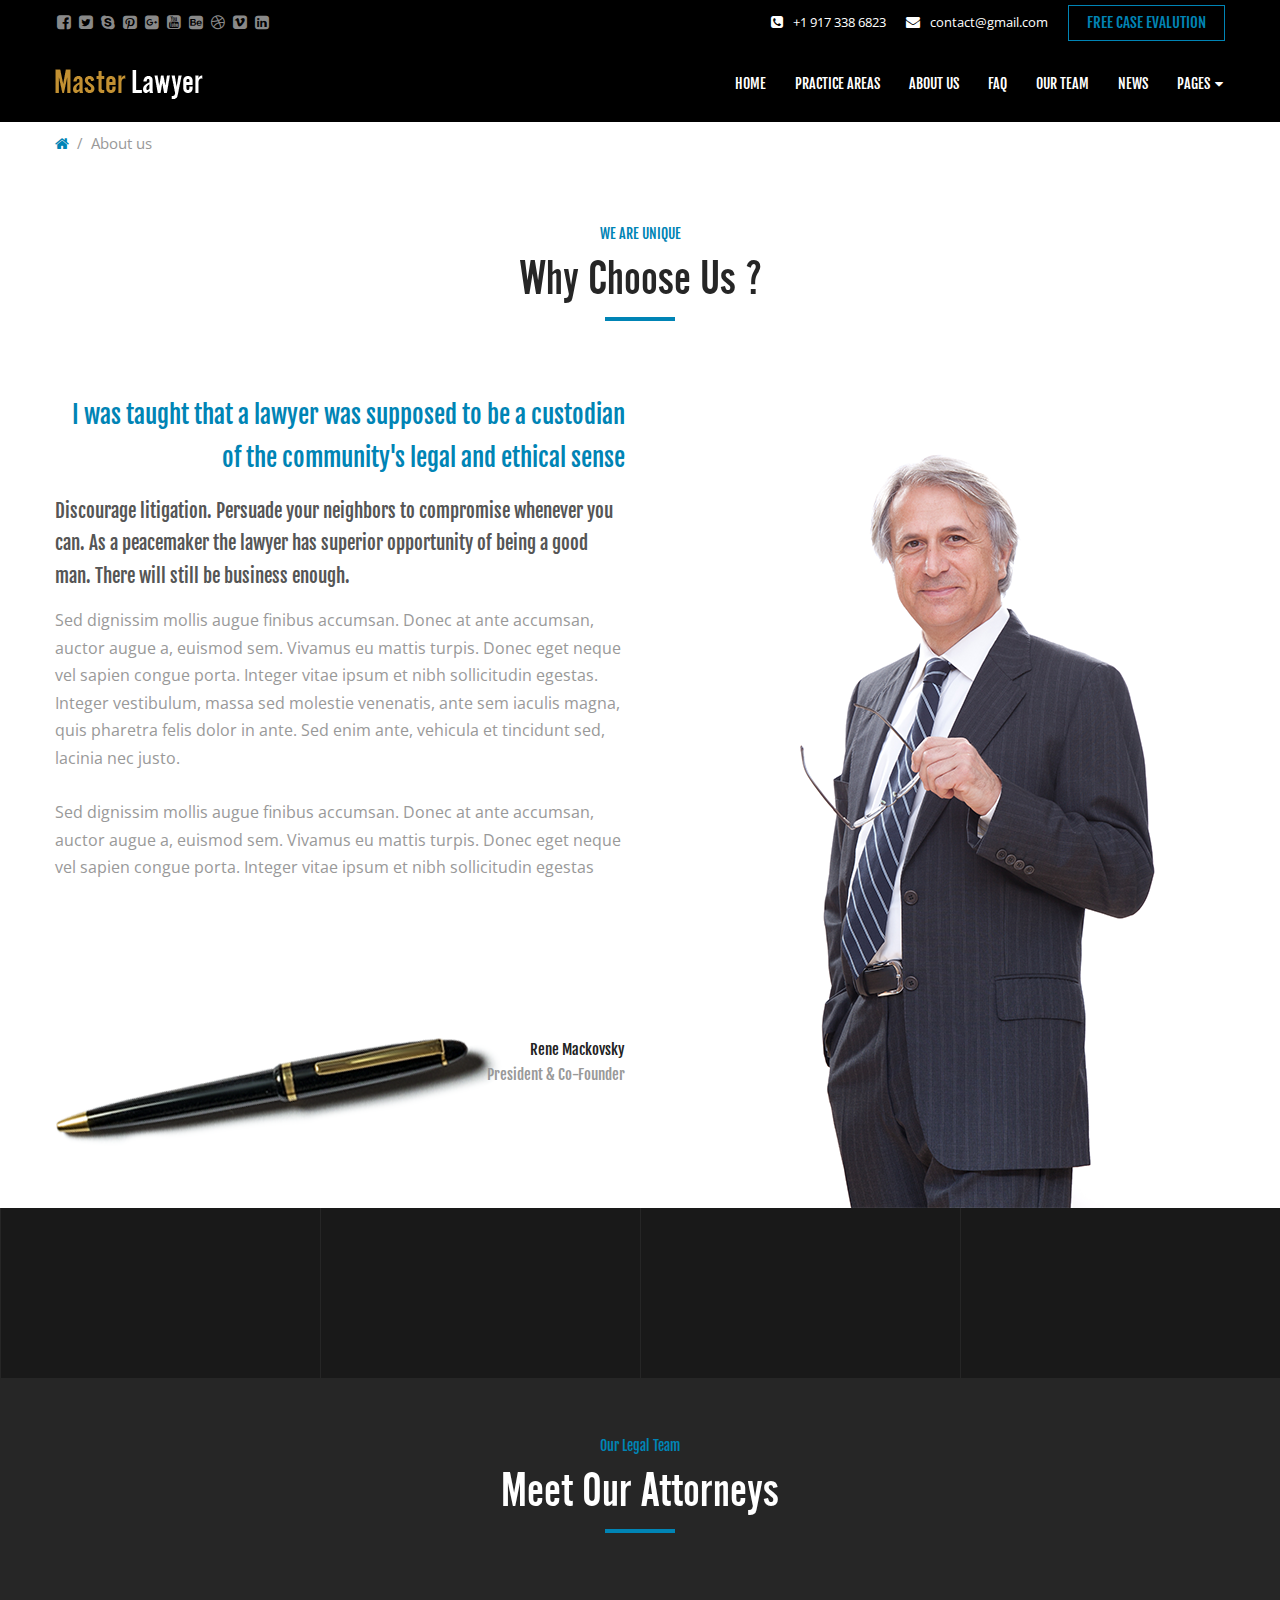
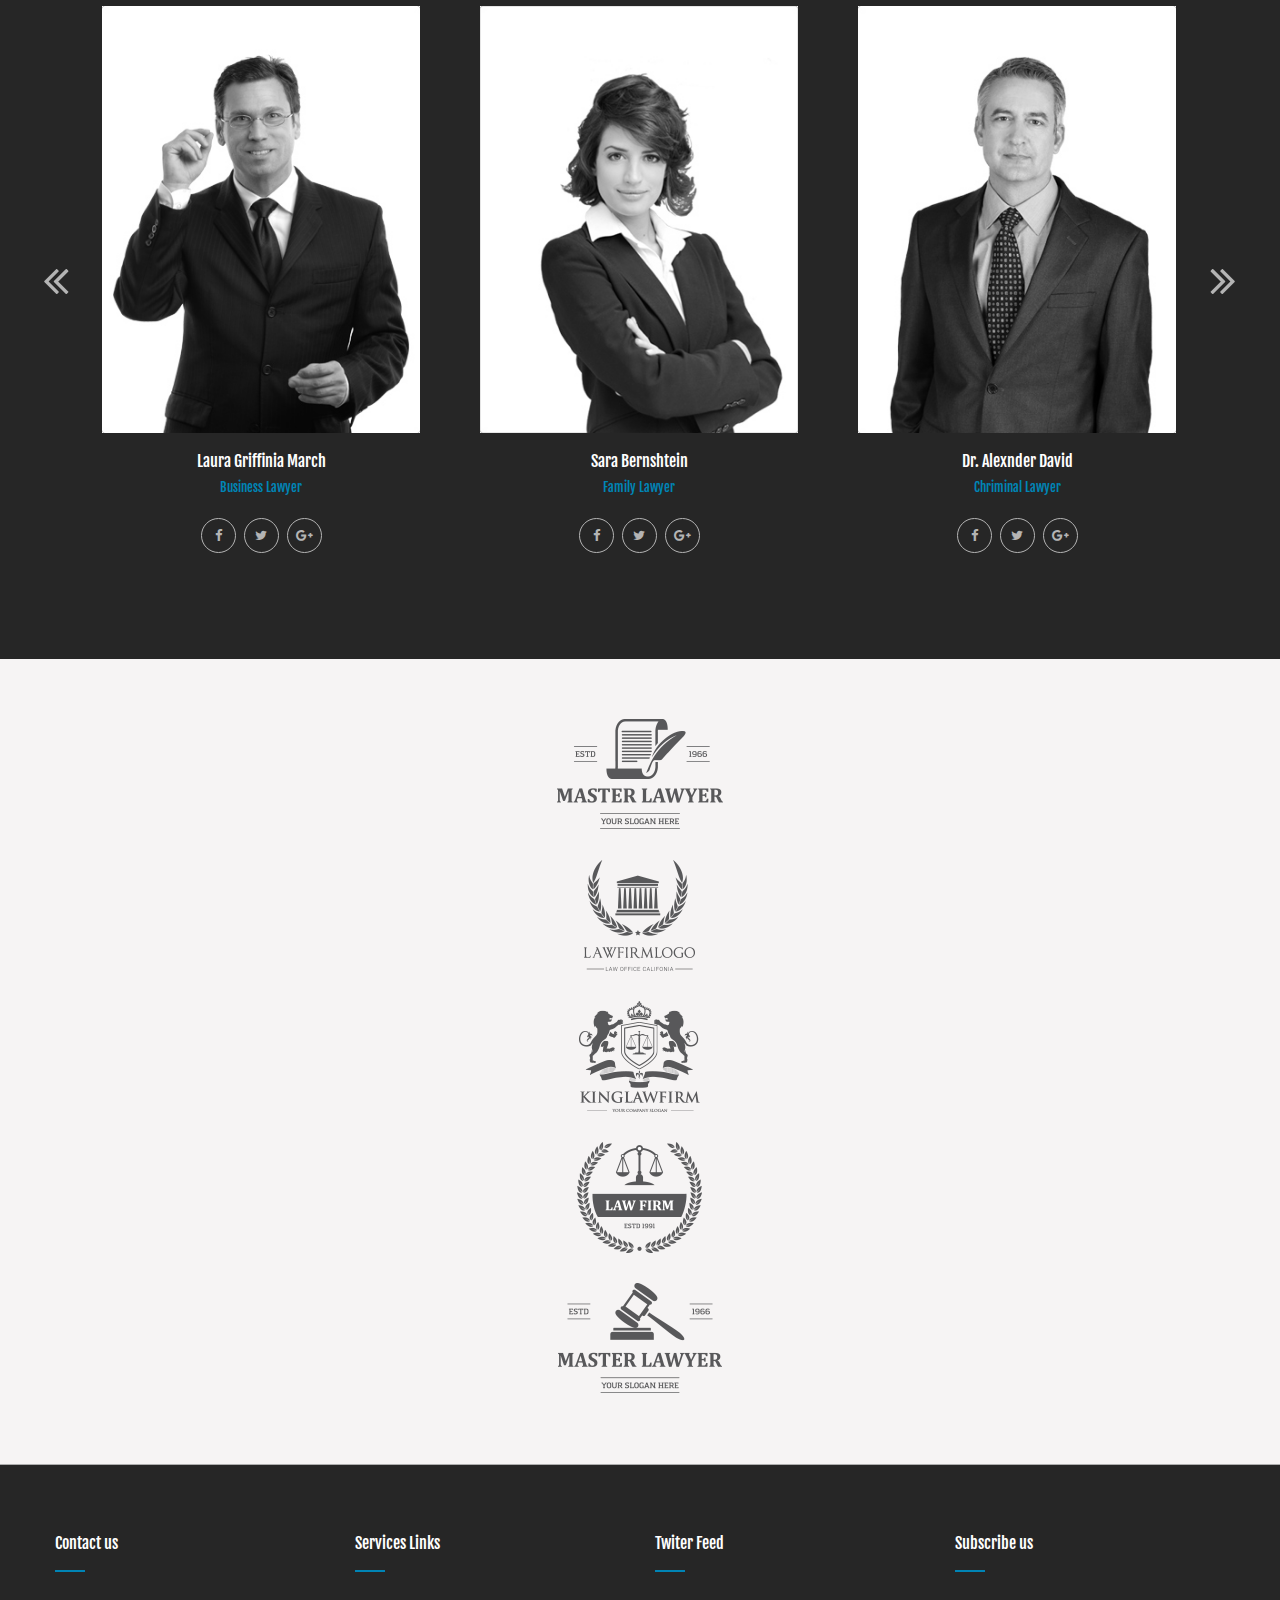
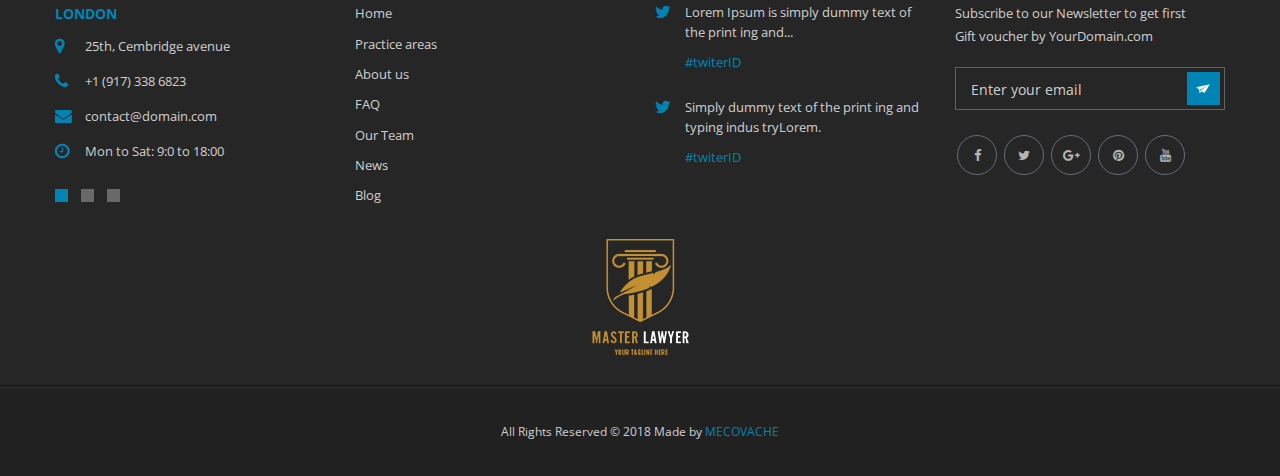
<file: about.html>
<!DOCTYPE html>
<html lang="en">

<!-- Mirrored from www.template-preview.com/bootstrap-templates/lawyer/about.html by HTTrack Website Copier/3.x [XR&CO'2014], Wed, 07 Jun 2023 01:52:00 GMT -->
<head>
    <title>About</title>
    <meta charset="utf-8">
    <meta http-equiv="X-UA-Compatible" content="IE=edge">
    <meta name="viewport" content="width=device-width, initial-scale=1.0">
    <meta name="description" content="Your description">
    <meta name="keywords" content="Your keywords">
    <meta name="author" content="Your name">

    <link href="css/jquery-ui.css" rel="stylesheet">
    <link href="css/bootstrap.css" rel="stylesheet">
    <link href="css/font-awesome.css" rel="stylesheet">
    <link href="css/icofont.css" rel="stylesheet">
    <link href="css/superslides.css" rel="stylesheet">
    <link href="css/animate.css" rel="stylesheet">
    <link href="css/style.css" rel="stylesheet">


    <!-- HTML5 Shim and Respond.js IE8 support of HTML5 elements and media queries -->
    <!-- WARNING: Respond.js doesn't work if you view the page via file:// -->
    <!--[if lt IE 9]>
    <script src="https://oss.maxcdn.com/html5shiv/3.7.2/html5shiv.min.js"></script>
    <script src="https://oss.maxcdn.com/respond/1.4.2/respond.min.js"></script>
    <![endif]-->
</head>
<body class="not-front page-about" data-spy="scroll" data-target="#top1" data-offset="76">

<div id="main">

    <div id="top0">
        <div class="container">

            <div class="social_wrapper">
                <ul class="social clearfix">
                    <li><a href="#"><i class="fa fa-facebook-square"></i></a></li>
                    <li><a href="#"><i class="fa fa-twitter-square"></i></a></li>
                    <li><a href="#"><i class="fa fa-skype"></i></a></li>
                    <li><a href="#"><i class="fa fa-pinterest-square"></i></a></li>
                    <li><a href="#"><i class="fa fa-google-plus-square"></i></a></li>
                    <li><a href="#"><i class="fa fa-youtube-square"></i></a></li>
                    <li><a href="#"><i class="fa fa-behance-square"></i></a></li>
                    <li><a href="#"><i class="fa fa-dribbble"></i></a></li>
                    <li><a href="#"><i class="fa fa-vimeo-square"></i></a></li>
                    <li><a href="#"><i class="fa fa-linkedin-square"></i></a></li>
                </ul>
            </div>

            <div class="free-button-wrapper"><a href="#" class="free-button"><span>FREE CASE EVALUTION</span></a></div>

            <div class="mail1_wrapper">
                <div class="mail1 ic1"><i class="fa fa-envelope"></i><span><a href="#">contact@gmail.com</a></span>
                </div>
            </div>

            <div class="phone1_wrapper">
                <div class="phone1 ic1"><i class="fa fa-phone-square"></i><span><a href="#">+1 917 338 6823</a></span>
                </div>
            </div>

        </div>
    </div>

    <div id="top1">
        <div class="top2_wrapper" id="top2">
            <div class="container">

                <div class="top2 clearfix">

                    <header>
                        <div class="logo_wrapper">
                            <a href="index-2.html" class="logo scroll-to">
                                <img src="images/logo.png" alt="" class="img-responsive">
                            </a>
                        </div>
                    </header>

                    <div class="navbar navbar_ navbar-default">
                        <button type="button" class="navbar-toggle collapsed" data-toggle="collapse"
                                data-target=".navbar-collapse">
                            <span class="sr-only">Toggle navigation</span>
                            <span class="icon-bar"></span>
                            <span class="icon-bar"></span>
                            <span class="icon-bar"></span>
                        </button>
                        <div class="navbar-collapse navbar-collapse_ collapse">
                            <ul class="nav navbar-nav sf-menu clearfix">
                                <li><a href="index-2.html">Home</a></li>
                                <li><a href="index-2.html#practice">PRACTICE AREAS</a></li>
                                <li><a href="index-2.html#about">ABOUT US</a></li>
                                <li><a href="index-2.html#faq">FAQ</a></li>
                                <li><a href="index-2.html#team">OUR TEAM</a></li>
                                <li><a href="index-2.html#news">News</a></li>
                                <li class="sub-menu sub-menu-1"><a href="blog.html">Pages<i
                                        class="fa fa-caret-down"></i></a>
                                    <ul>
                                        <li><a href="about.html">About us</a></li>
                                        <li><a href="blog.html">Blog</a></li>
                                        <li><a href="blog-post.html">Blog post</a></li>
                                        <li><a href="contact.html">Contact us</a></li>
                                        <li><a href="contact2.html">Contact us 1</a></li>
                                    </ul>
                                </li>
                            </ul>
                        </div>
                    </div>


                </div>

            </div>
        </div>

    </div>

    <div class="breadcrumbs1_wrapper">
        <div class="container">
            <div class="breadcrumbs1"><a href="index-2.html"><i class="fa fa-home"></i></a><span>/</span>About us</div>
        </div>
    </div>

    <div id="about">
        <div class="container">

            <div class="title1">WE ARE UNIQUE</div>

            <div class="title2">Why Choose Us ?</div>

            <br><br>


            <div class="row">
                <div class="col-sm-12 col-md-6">
                    <div class="about-txt">
                        <div class="txt1">I was taught that a lawyer was supposed to be a custodian
                            of the community's legal and ethical sense
                        </div>
                        <div class="txt2">Discourage litigation. Persuade your neighbors to compromise whenever you can.
                            As a peacemaker the lawyer has superior opportunity of being a good man. There will still be
                            business enough.
                        </div>
                        <div class="txt3">Sed dignissim mollis augue finibus accumsan. Donec at ante accumsan, auctor
                            augue a, euismod sem. Vivamus eu mattis turpis. Donec eget neque vel sapien congue porta.
                            Integer vitae ipsum et nibh sollicitudin egestas. Integer vestibulum, massa sed molestie
                            venenatis, ante sem iaculis magna, quis pharetra felis dolor in ante. Sed enim ante,
                            vehicula et tincidunt sed, lacinia nec justo. <br><br>Sed dignissim mollis augue finibus
                            accumsan. Donec at ante accumsan, auctor augue a, euismod sem. Vivamus eu mattis turpis.
                            Donec eget neque vel sapien congue porta. Integer vitae ipsum et nibh sollicitudin egestas
                        </div>
                        <div class="sign1">
                            <div class="pen1"><img src="images/pen1.png" alt="" class="img-responsive"></div>
                            <div class="txt4">Rene Mackovsky</div>
                            <div class="txt5">President & Co-Founder</div>
                        </div>
                        <div class="man1"><img src="images/man1.png" alt="" class="img-responsive"></div>
                    </div>
                </div>
            </div>
        </div>
    </div>


    <div id="info">
        <div class="info-wrapper">
            <div class="info1">
                <div class="info1-inner animated" data-animation="fadeInDown" data-animation-delay="200">
                    <img src="images/ic1.png" alt="" class="img1">
                    <div class="caption">
                        <div class="txt1"><span class="animated-number" data-duration="2000" data-animation-delay="0">1250</span>
                        </div>
                        <div class="txt2">Qualified Lawyers</div>
                    </div>
                </div>
            </div>
            <div class="info1">
                <div class="info1-inner animated" data-animation="fadeInDown" data-animation-delay="250">
                    <img src="images/ic2.png" alt="" class="img1">
                    <div class="caption">
                        <div class="txt1"><span class="animated-number" data-duration="2000" data-animation-delay="0">1900</span>+
                        </div>
                        <div class="txt2">Successful Cases</div>
                    </div>
                </div>
            </div>
            <div class="info1">
                <div class="info1-inner animated" data-animation="fadeInDown" data-animation-delay="300">
                    <img src="images/ic3.png" alt="" class="img1">
                    <div class="caption">
                        <div class="txt1"><span class="animated-number" data-duration="2000" data-animation-delay="0">1125</span>+
                        </div>
                        <div class="txt2">Happy Clients</div>
                    </div>
                </div>
            </div>
            <div class="info1">
                <div class="info1-inner animated" data-animation="fadeInDown" data-animation-delay="350">
                    <img src="images/ic4.png" alt="" class="img1">
                    <div class="caption">
                        <div class="txt1"><span class="animated-number" data-duration="2000" data-animation-delay="0">5000</span>+
                        </div>
                        <div class="txt2">Honors & Award</div>
                    </div>
                </div>
            </div>
        </div>
    </div>


    <div id="team2" class="dark-bg">
        <div class="container">

            <div class="title1">Our Legal Team</div>
            <div class="title2">Meet Our Attorneys</div>

        </div>

        <br><br>

        <div class="team2-wrapper">

            <div id="meet">
                <a class="meet_prev" href="#"></a>
                <a class="meet_next" href="#"></a>
                <div class="">
                    <div class="carousel-box">
                        <div class="inner">
                            <div class="carousel main">
                                <ul>
                                    <li>
                                        <div class="meet">
                                            <div class="meet_inner">
                                                <figure><img src="images/meet1.jpg" alt="" class="img-responsive">
                                                </figure>
                                                <div class="caption">
                                                    <div class="txt1">Laura Griffinia March</div>
                                                    <div class="txt2">Business Lawyer</div>
                                                    <div class="social3_wrapper">
                                                        <div class="social3 clearfix">
                                                            <div><a href="#"><i class="fa fa-facebook"></i></a></div>
                                                            <div><a href="#"><i class="fa fa-twitter"></i></a></div>
                                                            <div><a href="#"><i class="fa fa-google-plus"></i></a></div>
                                                        </div>
                                                    </div>
                                                </div>
                                                <div class="hover">
                                                    <div class="txt1">Laura Griffinia March</div>
                                                    <div class="txt2">Business Lawyer</div>
                                                    <div class="txt3">Lorem ipsum dolor sit amet, consectetur
                                                        adipiscing elit. Phasellus luctus nunc eget lacus
                                                        pellentesque sollicitudin. Praesent aliquam non ipsum at
                                                        tincidunt. Nam ac est ut nisi rutrum venenatis a
                                                        eget lacus. Vestibulum purus lectus, vulputate ut lacinia at,
                                                        aliquam ac nibh. Quisque placerat velit quis
                                                        mauris consequat, sed mattis est aliquam. Sed nisi turpis,
                                                        porttitor sit amet consequat nec, fringilla et nisi. Quisque
                                                        congue, nisi eu pellentesque sodales,
                                                        justo orci iaculis mi, quis consequat sem mi id purus. Etiam vel
                                                        urna massa.
                                                    </div>
                                                    <div class="social3_wrapper">
                                                        <div class="social3 clearfix">
                                                            <div><a href="#"><i class="fa fa-facebook"></i></a></div>
                                                            <div><a href="#"><i class="fa fa-twitter"></i></a></div>
                                                            <div><a href="#"><i class="fa fa-google-plus"></i></a></div>
                                                        </div>
                                                    </div>
                                                </div>
                                            </div>
                                        </div>
                                    </li>

                                    <li>
                                        <div class="meet">
                                            <div class="meet_inner">
                                                <figure><img src="images/meet2.jpg" alt="" class="img-responsive">
                                                </figure>
                                                <div class="caption">
                                                    <div class="txt1">Sara Bernshtein</div>
                                                    <div class="txt2">Family Lawyer</div>
                                                    <div class="social3_wrapper">
                                                        <div class="social3 clearfix">
                                                            <div><a href="#"><i class="fa fa-facebook"></i></a></div>
                                                            <div><a href="#"><i class="fa fa-twitter"></i></a></div>
                                                            <div><a href="#"><i class="fa fa-google-plus"></i></a></div>
                                                        </div>
                                                    </div>
                                                </div>
                                                <div class="hover">
                                                    <div class="txt1">Sara Bernshtein</div>
                                                    <div class="txt2">Family Lawyer</div>
                                                    <div class="txt3">Lorem ipsum dolor sit amet, consectetur
                                                        adipiscing elit. Phasellus luctus nunc eget lacus
                                                        pellentesque sollicitudin. Praesent aliquam non ipsum at
                                                        tincidunt. Nam ac est ut nisi rutrum venenatis a
                                                        eget lacus. Vestibulum purus lectus, vulputate ut lacinia at,
                                                        aliquam ac nibh. Quisque placerat velit quis
                                                        mauris consequat, sed mattis est aliquam. Sed nisi turpis,
                                                        porttitor sit amet consequat nec, fringilla et nisi. Quisque
                                                        congue, nisi eu pellentesque sodales,
                                                        justo orci iaculis mi, quis consequat sem mi id purus. Etiam vel
                                                        urna massa.
                                                    </div>
                                                    <div class="social3_wrapper">
                                                        <div class="social3 clearfix">
                                                            <div><a href="#"><i class="fa fa-facebook"></i></a></div>
                                                            <div><a href="#"><i class="fa fa-twitter"></i></a></div>
                                                            <div><a href="#"><i class="fa fa-google-plus"></i></a></div>
                                                        </div>
                                                    </div>
                                                </div>
                                            </div>
                                        </div>
                                    </li>

                                    <li>
                                        <div class="meet">
                                            <div class="meet_inner">
                                                <figure><img src="images/meet3.jpg" alt="" class="img-responsive">
                                                </figure>
                                                <div class="caption">
                                                    <div class="txt1">Dr. Alexnder David</div>
                                                    <div class="txt2">Chriminal Lawyer</div>
                                                    <div class="social3_wrapper">
                                                        <div class="social3 clearfix">
                                                            <div><a href="#"><i class="fa fa-facebook"></i></a></div>
                                                            <div><a href="#"><i class="fa fa-twitter"></i></a></div>
                                                            <div><a href="#"><i class="fa fa-google-plus"></i></a></div>
                                                        </div>
                                                    </div>
                                                </div>
                                                <div class="hover">
                                                    <div class="txt1">Dr. Alexnder David</div>
                                                    <div class="txt2">Chriminal Lawyer</div>
                                                    <div class="txt3">Lorem ipsum dolor sit amet, consectetur
                                                        adipiscing elit. Phasellus luctus nunc eget lacus
                                                        pellentesque sollicitudin. Praesent aliquam non ipsum at
                                                        tincidunt. Nam ac est ut nisi rutrum venenatis a
                                                        eget lacus. Vestibulum purus lectus, vulputate ut lacinia at,
                                                        aliquam ac nibh. Quisque placerat velit quis
                                                        mauris consequat, sed mattis est aliquam. Sed nisi turpis,
                                                        porttitor sit amet consequat nec, fringilla et nisi. Quisque
                                                        congue, nisi eu pellentesque sodales,
                                                        justo orci iaculis mi, quis consequat sem mi id purus. Etiam vel
                                                        urna massa.
                                                    </div>
                                                    <div class="social3_wrapper">
                                                        <div class="social3 clearfix">
                                                            <div><a href="#"><i class="fa fa-facebook"></i></a></div>
                                                            <div><a href="#"><i class="fa fa-twitter"></i></a></div>
                                                            <div><a href="#"><i class="fa fa-google-plus"></i></a></div>
                                                        </div>
                                                    </div>
                                                </div>
                                            </div>
                                        </div>
                                    </li>

                                    <li>
                                        <div class="meet">
                                            <div class="meet_inner">
                                                <figure><img src="images/meet4.jpg" alt="" class="img-responsive">
                                                </figure>
                                                <div class="caption">
                                                    <div class="txt1">Amanda Smith</div>
                                                    <div class="txt2">Family Lawyer</div>
                                                    <div class="social3_wrapper">
                                                        <div class="social3 clearfix">
                                                            <div><a href="#"><i class="fa fa-facebook"></i></a></div>
                                                            <div><a href="#"><i class="fa fa-twitter"></i></a></div>
                                                            <div><a href="#"><i class="fa fa-google-plus"></i></a></div>
                                                        </div>
                                                    </div>
                                                </div>
                                                <div class="hover">
                                                    <div class="txt1">Amanda Smith</div>
                                                    <div class="txt2">Family Lawyer</div>
                                                    <div class="txt3">Lorem ipsum dolor sit amet, consectetur
                                                        adipiscing elit. Phasellus luctus nunc eget lacus
                                                        pellentesque sollicitudin. Praesent aliquam non ipsum at
                                                        tincidunt. Nam ac est ut nisi rutrum venenatis a
                                                        eget lacus. Vestibulum purus lectus, vulputate ut lacinia at,
                                                        aliquam ac nibh. Quisque placerat velit quis
                                                        mauris consequat, sed mattis est aliquam. Sed nisi turpis,
                                                        porttitor sit amet consequat nec, fringilla et nisi. Quisque
                                                        congue, nisi eu pellentesque sodales,
                                                        justo orci iaculis mi, quis consequat sem mi id purus. Etiam vel
                                                        urna massa.
                                                    </div>
                                                    <div class="social3_wrapper">
                                                        <div class="social3 clearfix">
                                                            <div><a href="#"><i class="fa fa-facebook"></i></a></div>
                                                            <div><a href="#"><i class="fa fa-twitter"></i></a></div>
                                                            <div><a href="#"><i class="fa fa-google-plus"></i></a></div>
                                                        </div>
                                                    </div>
                                                </div>
                                            </div>
                                        </div>
                                    </li>

                                    <li>
                                        <div class="meet">
                                            <div class="meet_inner">
                                                <figure><img src="images/meet1.jpg" alt="" class="img-responsive">
                                                </figure>
                                                <div class="caption">
                                                    <div class="txt1">Laura Griffinia March</div>
                                                    <div class="txt2">Business Lawyer</div>
                                                    <div class="social3_wrapper">
                                                        <div class="social3 clearfix">
                                                            <div><a href="#"><i class="fa fa-facebook"></i></a></div>
                                                            <div><a href="#"><i class="fa fa-twitter"></i></a></div>
                                                            <div><a href="#"><i class="fa fa-google-plus"></i></a></div>
                                                        </div>
                                                    </div>
                                                </div>
                                                <div class="hover">
                                                    <div class="txt1">Laura Griffinia March</div>
                                                    <div class="txt2">Business Lawyer</div>
                                                    <div class="txt3">Lorem ipsum dolor sit amet, consectetur
                                                        adipiscing elit. Phasellus luctus nunc eget lacus
                                                        pellentesque sollicitudin. Praesent aliquam non ipsum at
                                                        tincidunt. Nam ac est ut nisi rutrum venenatis a
                                                        eget lacus. Vestibulum purus lectus, vulputate ut lacinia at,
                                                        aliquam ac nibh. Quisque placerat velit quis
                                                        mauris consequat, sed mattis est aliquam. Sed nisi turpis,
                                                        porttitor sit amet consequat nec, fringilla et nisi. Quisque
                                                        congue, nisi eu pellentesque sodales,
                                                        justo orci iaculis mi, quis consequat sem mi id purus. Etiam vel
                                                        urna massa.
                                                    </div>
                                                    <div class="social3_wrapper">
                                                        <div class="social3 clearfix">
                                                            <div><a href="#"><i class="fa fa-facebook"></i></a></div>
                                                            <div><a href="#"><i class="fa fa-twitter"></i></a></div>
                                                            <div><a href="#"><i class="fa fa-google-plus"></i></a></div>
                                                        </div>
                                                    </div>
                                                </div>
                                            </div>
                                        </div>
                                    </li>

                                    <li>
                                        <div class="meet">
                                            <div class="meet_inner">
                                                <figure><img src="images/meet2.jpg" alt="" class="img-responsive">
                                                </figure>
                                                <div class="caption">
                                                    <div class="txt1">Sara Bernshtein</div>
                                                    <div class="txt2">Family Lawyer</div>
                                                    <div class="social3_wrapper">
                                                        <div class="social3 clearfix">
                                                            <div><a href="#"><i class="fa fa-facebook"></i></a></div>
                                                            <div><a href="#"><i class="fa fa-twitter"></i></a></div>
                                                            <div><a href="#"><i class="fa fa-google-plus"></i></a></div>
                                                        </div>
                                                    </div>
                                                </div>
                                                <div class="hover">
                                                    <div class="txt1">Sara Bernshtein</div>
                                                    <div class="txt2">Family Lawyer</div>
                                                    <div class="txt3">Lorem ipsum dolor sit amet, consectetur
                                                        adipiscing elit. Phasellus luctus nunc eget lacus
                                                        pellentesque sollicitudin. Praesent aliquam non ipsum at
                                                        tincidunt. Nam ac est ut nisi rutrum venenatis a
                                                        eget lacus. Vestibulum purus lectus, vulputate ut lacinia at,
                                                        aliquam ac nibh. Quisque placerat velit quis
                                                        mauris consequat, sed mattis est aliquam. Sed nisi turpis,
                                                        porttitor sit amet consequat nec, fringilla et nisi. Quisque
                                                        congue, nisi eu pellentesque sodales,
                                                        justo orci iaculis mi, quis consequat sem mi id purus. Etiam vel
                                                        urna massa.
                                                    </div>
                                                    <div class="social3_wrapper">
                                                        <div class="social3 clearfix">
                                                            <div><a href="#"><i class="fa fa-facebook"></i></a></div>
                                                            <div><a href="#"><i class="fa fa-twitter"></i></a></div>
                                                            <div><a href="#"><i class="fa fa-google-plus"></i></a></div>
                                                        </div>
                                                    </div>
                                                </div>
                                            </div>
                                        </div>
                                    </li>

                                    <li>
                                        <div class="meet">
                                            <div class="meet_inner">
                                                <figure><img src="images/meet3.jpg" alt="" class="img-responsive">
                                                </figure>
                                                <div class="caption">
                                                    <div class="txt1">Dr. Alexnder David</div>
                                                    <div class="txt2">Chriminal Lawyer</div>
                                                    <div class="social3_wrapper">
                                                        <div class="social3 clearfix">
                                                            <div><a href="#"><i class="fa fa-facebook"></i></a></div>
                                                            <div><a href="#"><i class="fa fa-twitter"></i></a></div>
                                                            <div><a href="#"><i class="fa fa-google-plus"></i></a></div>
                                                        </div>
                                                    </div>
                                                </div>
                                                <div class="hover">
                                                    <div class="txt1">Dr. Alexnder David</div>
                                                    <div class="txt2">Chriminal Lawyer</div>
                                                    <div class="txt3">Lorem ipsum dolor sit amet, consectetur
                                                        adipiscing elit. Phasellus luctus nunc eget lacus
                                                        pellentesque sollicitudin. Praesent aliquam non ipsum at
                                                        tincidunt. Nam ac est ut nisi rutrum venenatis a
                                                        eget lacus. Vestibulum purus lectus, vulputate ut lacinia at,
                                                        aliquam ac nibh. Quisque placerat velit quis
                                                        mauris consequat, sed mattis est aliquam. Sed nisi turpis,
                                                        porttitor sit amet consequat nec, fringilla et nisi. Quisque
                                                        congue, nisi eu pellentesque sodales,
                                                        justo orci iaculis mi, quis consequat sem mi id purus. Etiam vel
                                                        urna massa.
                                                    </div>
                                                    <div class="social3_wrapper">
                                                        <div class="social3 clearfix">
                                                            <div><a href="#"><i class="fa fa-facebook"></i></a></div>
                                                            <div><a href="#"><i class="fa fa-twitter"></i></a></div>
                                                            <div><a href="#"><i class="fa fa-google-plus"></i></a></div>
                                                        </div>
                                                    </div>
                                                </div>
                                            </div>
                                        </div>
                                    </li>

                                    <li>
                                        <div class="meet">
                                            <div class="meet_inner">
                                                <figure><img src="images/meet4.jpg" alt="" class="img-responsive">
                                                </figure>
                                                <div class="caption">
                                                    <div class="txt1">Amanda Smith</div>
                                                    <div class="txt2">Family Lawyer</div>
                                                    <div class="social3_wrapper">
                                                        <div class="social3 clearfix">
                                                            <div><a href="#"><i class="fa fa-facebook"></i></a></div>
                                                            <div><a href="#"><i class="fa fa-twitter"></i></a></div>
                                                            <div><a href="#"><i class="fa fa-google-plus"></i></a></div>
                                                        </div>
                                                    </div>
                                                </div>
                                                <div class="hover">
                                                    <div class="txt1">Amanda Smith</div>
                                                    <div class="txt2">Family Lawyer</div>
                                                    <div class="txt3">Lorem ipsum dolor sit amet, consectetur
                                                        adipiscing elit. Phasellus luctus nunc eget lacus
                                                        pellentesque sollicitudin. Praesent aliquam non ipsum at
                                                        tincidunt. Nam ac est ut nisi rutrum venenatis a
                                                        eget lacus. Vestibulum purus lectus, vulputate ut lacinia at,
                                                        aliquam ac nibh. Quisque placerat velit quis
                                                        mauris consequat, sed mattis est aliquam. Sed nisi turpis,
                                                        porttitor sit amet consequat nec, fringilla et nisi. Quisque
                                                        congue, nisi eu pellentesque sodales,
                                                        justo orci iaculis mi, quis consequat sem mi id purus. Etiam vel
                                                        urna massa.
                                                    </div>
                                                    <div class="social3_wrapper">
                                                        <div class="social3 clearfix">
                                                            <div><a href="#"><i class="fa fa-facebook"></i></a></div>
                                                            <div><a href="#"><i class="fa fa-twitter"></i></a></div>
                                                            <div><a href="#"><i class="fa fa-google-plus"></i></a></div>
                                                        </div>
                                                    </div>
                                                </div>
                                            </div>
                                        </div>
                                    </li>


                                </ul>
                            </div>
                        </div>
                    </div>
                </div>
            </div>

        </div>


    </div>

    <div id="testimonials">
        <div class="container">


            <div class="partners clearfix">
                <div class="row">
                    <div class="partner1">
                        <a href="#">
                            <figure>
                                <img src="images/partner1.png" alt="" class="img1 img-responsive">
                                <img src="images/partner1_hover.png" alt="" class="img2 img-responsive">
                            </figure>
                        </a>
                    </div>
                    <div class="partner1">
                        <a href="#">
                            <figure>
                                <img src="images/partner2.png" alt="" class="img1 img-responsive">
                                <img src="images/partner2_hover.png" alt="" class="img2 img-responsive">
                            </figure>
                        </a>
                    </div>
                    <div class="partner1">
                        <a href="#">
                            <figure>
                                <img src="images/partner3.png" alt="" class="img1 img-responsive">
                                <img src="images/partner3_hover.png" alt="" class="img2 img-responsive">
                            </figure>
                        </a>
                    </div>
                    <div class="partner1">
                        <a href="#">
                            <figure>
                                <img src="images/partner4.png" alt="" class="img1 img-responsive">
                                <img src="images/partner4_hover.png" alt="" class="img2 img-responsive">
                            </figure>
                        </a>
                    </div>
                    <div class="partner1">
                        <a href="#">
                            <figure>
                                <img src="images/partner5.png" alt="" class="img1 img-responsive">
                                <img src="images/partner5_hover.png" alt="" class="img2 img-responsive">
                            </figure>
                        </a>
                    </div>
                </div>
            </div>

        </div>
    </div>


    <div class="bot1">
        <div class="container">
            <div class="row">
                <div class="col-sm-3">

                    <div class="bot_title">Contact us</div>

                    <div id="location">
                        <div class="">
                            <div class="carousel-box">
                                <div class="inner">
                                    <div class="carousel main">
                                        <ul>
                                            <li>
                                                <div class="location">
                                                    <div class="location_inner">

                                                        <div class="title5">LONDON</div>

                                                        <div class="ic2"><i class="fa fa-map-marker"></i><span>25th, Cembridge avenue</span>
                                                        </div>

                                                        <div class="ic2"><i class="fa fa-phone"></i><span>+1 (917) 338 6823</span>
                                                        </div>

                                                        <div class="ic2"><i class="fa fa-envelope"></i><span><a
                                                                href="#">contact@domain.com</a></span></div>

                                                        <div class="ic2"><i class="fa fa-clock-o"></i><span>Mon to Sat: 9:0 to 18:00</span>
                                                        </div>

                                                    </div>
                                                </div>
                                            </li>
                                            <li>
                                                <div class="location">
                                                    <div class="location_inner">

                                                        <div class="title5">LONDON</div>

                                                        <div class="ic2"><i class="fa fa-map-marker"></i><span>25th, Cembridge avenue</span>
                                                        </div>

                                                        <div class="ic2"><i class="fa fa-phone"></i><span>+1 (917) 338 6823</span>
                                                        </div>

                                                        <div class="ic2"><i class="fa fa-envelope"></i><span><a
                                                                href="#">contact@domain.com</a></span></div>

                                                        <div class="ic2"><i class="fa fa-clock-o"></i><span>Mon to Sat: 9:0 to 18:00</span>
                                                        </div>

                                                    </div>
                                                </div>
                                            </li>
                                            <li>
                                                <div class="location">
                                                    <div class="location_inner">

                                                        <div class="title5">LONDON</div>

                                                        <div class="ic2"><i class="fa fa-map-marker"></i><span>25th, Cembridge avenue</span>
                                                        </div>

                                                        <div class="ic2"><i class="fa fa-phone"></i><span>+1 (917) 338 6823</span>
                                                        </div>

                                                        <div class="ic2"><i class="fa fa-envelope"></i><span><a
                                                                href="#">contact@domain.com</a></span></div>

                                                        <div class="ic2"><i class="fa fa-clock-o"></i><span>Mon to Sat: 9:0 to 18:00</span>
                                                        </div>

                                                    </div>
                                                </div>
                                            </li>


                                        </ul>
                                    </div>
                                </div>
                            </div>
                        </div>

                        <div class="location_pagination"></div>


                    </div>


                </div>
                <div class="col-sm-3">

                    <div class="bot_title">Services Links</div>

                    <ul class="ul0">
                        <li><a href="#">Home</a></li>
                        <li><a href="#">Practice areas</a></li>
                        <li><a href="#">About us</a></li>
                        <li><a href="#">FAQ</a></li>
                        <li><a href="#">Our Team</a></li>
                        <li><a href="#">News</a></li>
                        <li><a href="#">Blog</a></li>
                    </ul>


                </div>
                <div class="col-sm-3">

                    <div class="bot_title">Twiter Feed</div>

                    <div class="ic3">
                        <i class="fa fa-twitter"></i>
                        <span>
            Lorem Ipsum is simply dummy
            text of the print ing and...
            <em><a href="#">#twiterID</a></em>
          </span>
                    </div>

                    <div class="ic3">
                        <i class="fa fa-twitter"></i>
                        <span>
            Simply dummy text of the print ing and typing indus tryLorem.
            <em><a href="#">#twiterID</a></em>
          </span>
                    </div>


                </div>
                <div class="col-sm-3">

                    <div class="bot_title">Subscribe us</div>

                    <p>
                        Subscribe to our Newsletter to get first <br>Gift voucher by YourDomain.com
                    </p>

                    <div class="subscribe-form-wrapper clearfix">
                        <form class="clearfix">
                            <input type="text" class="form-control" placeholder="" value="Enter your email "
                                   onBlur="if(this.value=='') this.value='Enter your email '"
                                   onFocus="if(this.value =='Enter your email ' ) this.value=''">
                            <a href="#" class=""></a>
                        </form>
                    </div>

                    <div class="social2_wrapper">
                        <ul class="social2 clearfix">
                            <li><a href="#"><i class="fa fa-facebook"></i></a></li>
                            <li><a href="#"><i class="fa fa-twitter"></i></a></li>
                            <li><a href="#"><i class="fa fa-google-plus"></i></a></li>
                            <li><a href="#"><i class="fa fa-pinterest"></i></a></li>
                            <li><a href="#"><i class="fa fa-youtube"></i></a></li>
                        </ul>
                    </div>


                </div>
            </div>

            <div class="logo2_wrapper">
                <a href="index-2.html" class="logo2">
                    <img src="images/logo2.png" alt="" class="img-responsive">
                </a>
            </div>


        </div>
    </div>

    <div class="bot2">
        <div class="container">
            All Rights Reserved &copy; 2018 Made by <a href="https://gridgum.com/author/Mecovache/themes/" target="_blank">MECOVACHE</a>
        </div>
    </div>


</div>

<script src="js/jquery.js"></script>
<script src="js/bootstrap.min.js"></script>
<script src="js/jquery-ui.js"></script>
<script src="js/jquery-migrate-1.2.1.min.js"></script>
<script src="js/jquery.easing.1.3.js"></script>
<script src="js/superfish.js"></script>

<script src="js/jquery.superslides.js"></script>

<script src="js/jquery.sticky.js"></script>

<script src="js/jquery.appear.js"></script>

<script src="js/jquery.ui.totop.js"></script>

<script src="js/jquery.caroufredsel.js"></script>
<script src="js/jquery.touchSwipe.min.js"></script>

<script src="js/jquery.parallax-1.1.3.resize.js"></script>

<script src="js/SmoothScroll.js"></script>


<script src="js/scripts.js"></script>


</body>

<!-- Mirrored from www.template-preview.com/bootstrap-templates/lawyer/about.html by HTTrack Website Copier/3.x [XR&CO'2014], Wed, 07 Jun 2023 01:52:11 GMT -->
</html>
</file>
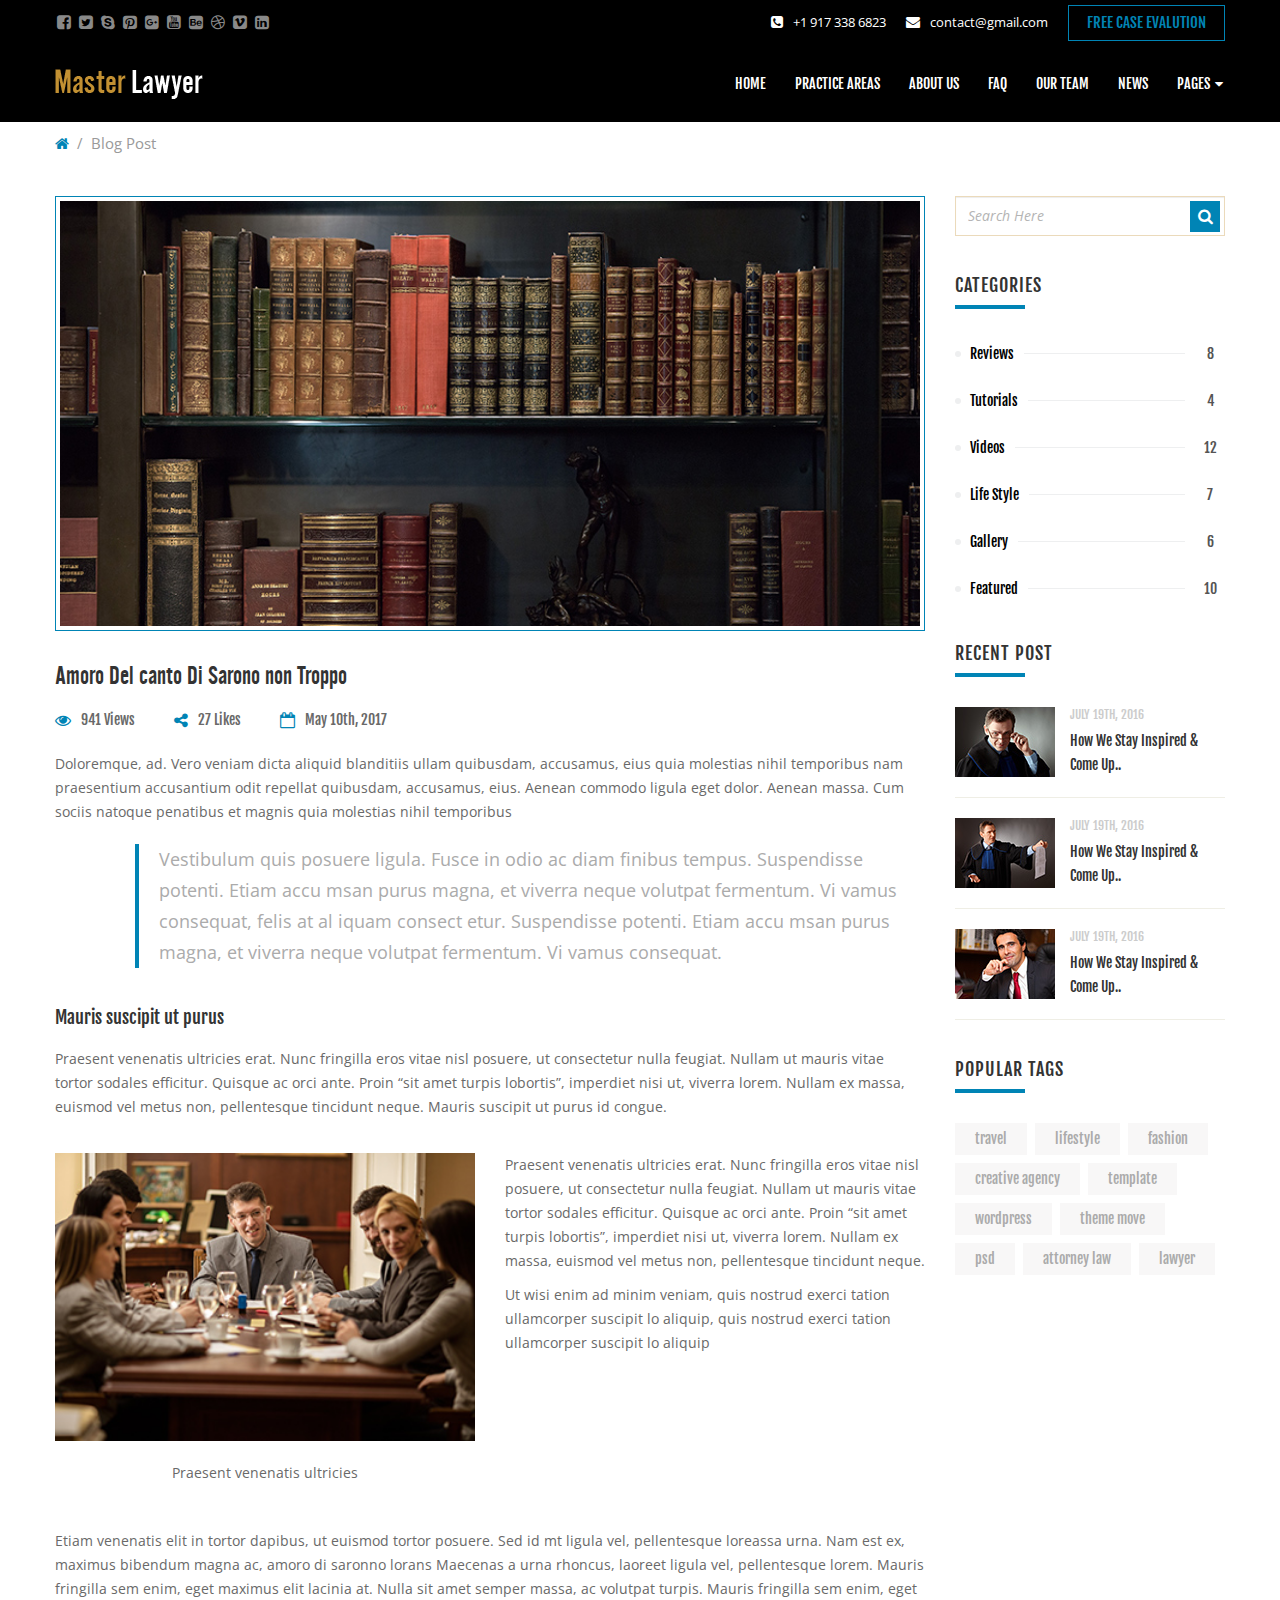
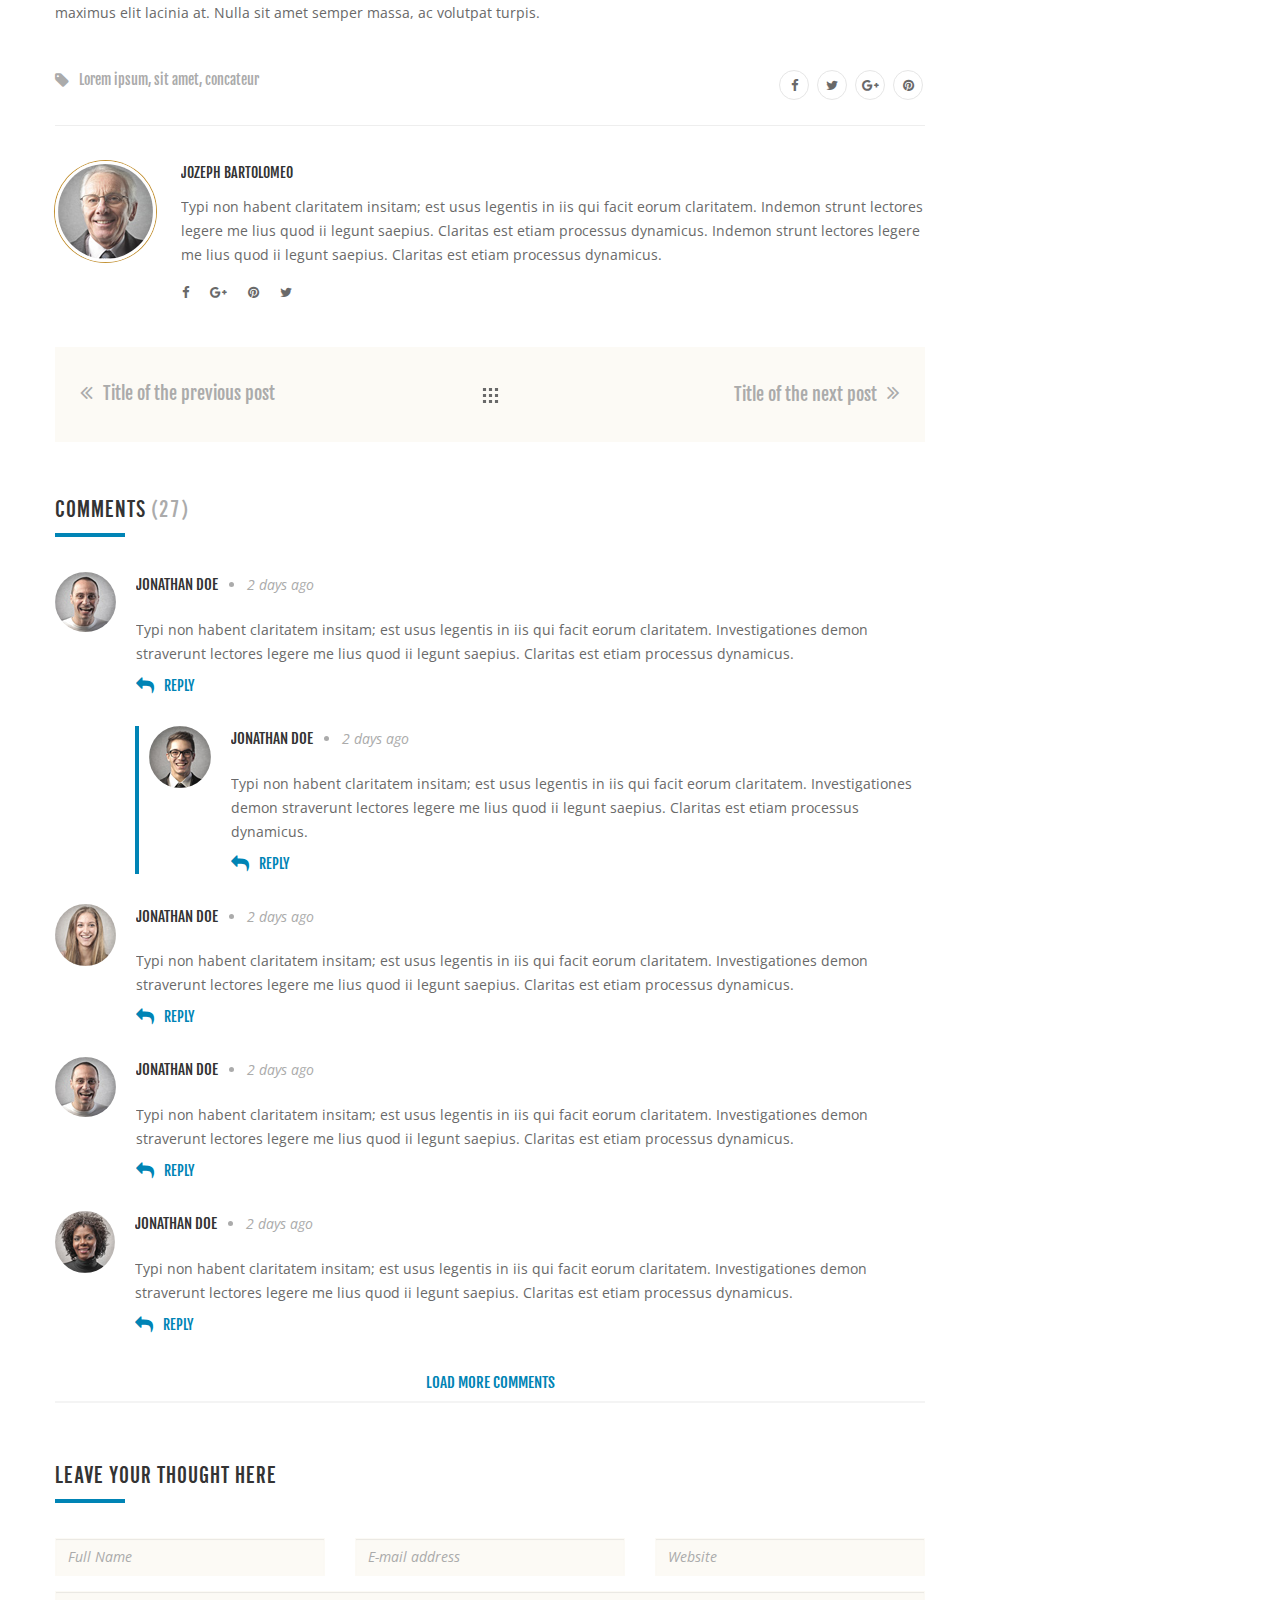
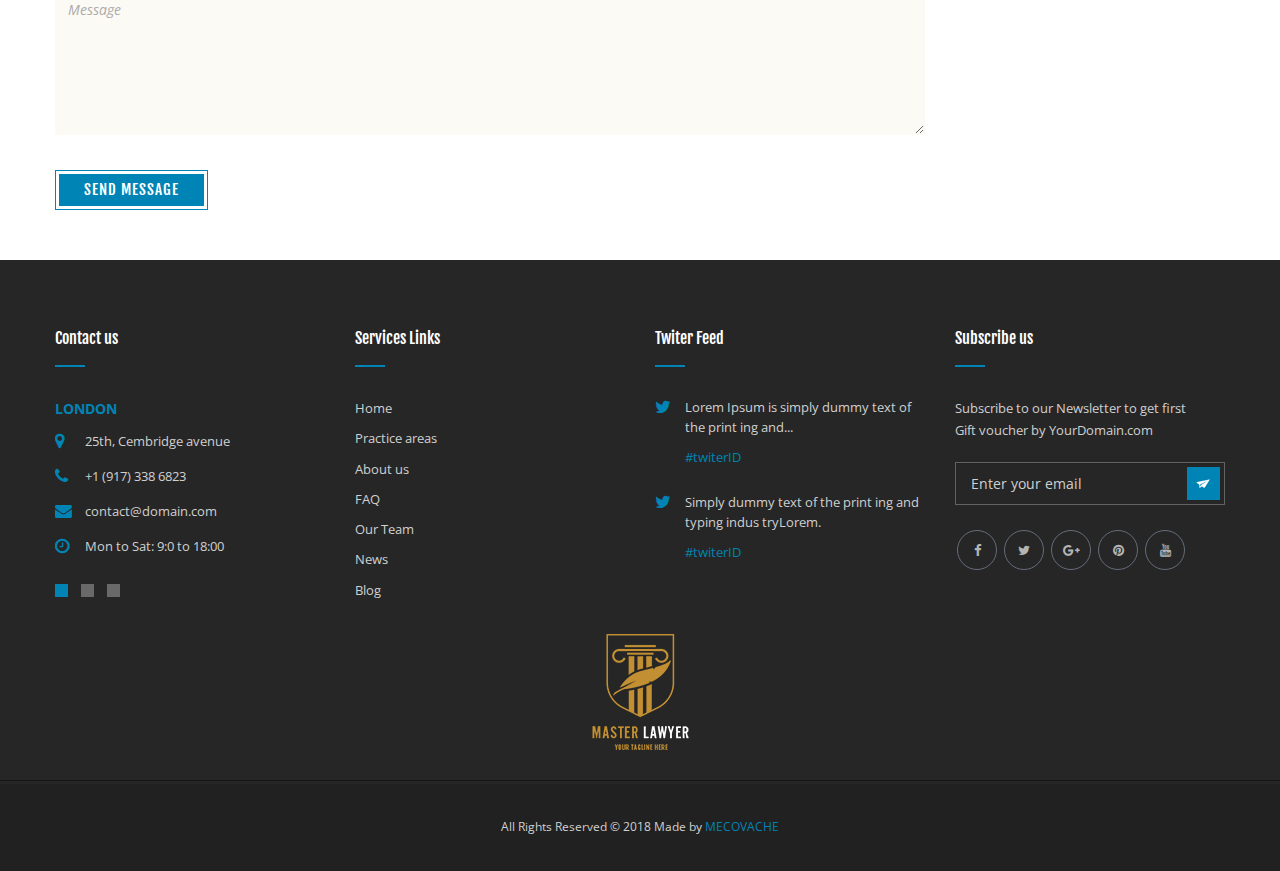
<file: blog-post.html>
<!DOCTYPE html>
<html lang="en">

<!-- Mirrored from www.template-preview.com/bootstrap-templates/lawyer/blog-post.html by HTTrack Website Copier/3.x [XR&CO'2014], Wed, 07 Jun 2023 01:52:11 GMT -->
<head>
    <title>Blog Post</title>
    <meta charset="utf-8">
    <meta http-equiv="X-UA-Compatible" content="IE=edge">
    <meta name="viewport" content="width=device-width, initial-scale=1.0">
    <meta name="description" content="Your description">
    <meta name="keywords" content="Your keywords">
    <meta name="author" content="Your name">

    <link href="css/jquery-ui.css" rel="stylesheet">
    <link href="css/bootstrap.css" rel="stylesheet">
    <link href="css/font-awesome.css" rel="stylesheet">
    <link href="css/icofont.css" rel="stylesheet">
    <link href="css/superslides.css" rel="stylesheet">
    <link href="css/animate.css" rel="stylesheet">
    <link href="css/style.css" rel="stylesheet">


    <!-- HTML5 Shim and Respond.js IE8 support of HTML5 elements and media queries -->
    <!-- WARNING: Respond.js doesn't work if you view the page via file:// -->
    <!--[if lt IE 9]>
    <script src="https://oss.maxcdn.com/html5shiv/3.7.2/html5shiv.min.js"></script>
    <script src="https://oss.maxcdn.com/respond/1.4.2/respond.min.js"></script>
    <![endif]-->
</head>
<body class="not-front page-blog" data-spy="scroll" data-target="#top1" data-offset="76">

<div id="main">

    <div id="top0">
        <div class="container">

            <div class="social_wrapper">
                <ul class="social clearfix">
                    <li><a href="#"><i class="fa fa-facebook-square"></i></a></li>
                    <li><a href="#"><i class="fa fa-twitter-square"></i></a></li>
                    <li><a href="#"><i class="fa fa-skype"></i></a></li>
                    <li><a href="#"><i class="fa fa-pinterest-square"></i></a></li>
                    <li><a href="#"><i class="fa fa-google-plus-square"></i></a></li>
                    <li><a href="#"><i class="fa fa-youtube-square"></i></a></li>
                    <li><a href="#"><i class="fa fa-behance-square"></i></a></li>
                    <li><a href="#"><i class="fa fa-dribbble"></i></a></li>
                    <li><a href="#"><i class="fa fa-vimeo-square"></i></a></li>
                    <li><a href="#"><i class="fa fa-linkedin-square"></i></a></li>
                </ul>
            </div>

            <div class="free-button-wrapper"><a href="#" class="free-button"><span>FREE CASE EVALUTION</span></a></div>

            <div class="mail1_wrapper">
                <div class="mail1 ic1"><i class="fa fa-envelope"></i><span><a href="#">contact@gmail.com</a></span>
                </div>
            </div>

            <div class="phone1_wrapper">
                <div class="phone1 ic1"><i class="fa fa-phone-square"></i><span><a href="#">+1 917 338 6823</a></span>
                </div>
            </div>

        </div>
    </div>

    <div id="top1">
        <div class="top2_wrapper" id="top2">
            <div class="container">

                <div class="top2 clearfix">

                    <header>
                        <div class="logo_wrapper">
                            <a href="index-2.html" class="logo scroll-to">
                                <img src="images/logo.png" alt="" class="img-responsive">
                            </a>
                        </div>
                    </header>

                    <div class="navbar navbar_ navbar-default">
                        <button type="button" class="navbar-toggle collapsed" data-toggle="collapse"
                                data-target=".navbar-collapse">
                            <span class="sr-only">Toggle navigation</span>
                            <span class="icon-bar"></span>
                            <span class="icon-bar"></span>
                            <span class="icon-bar"></span>
                        </button>
                        <div class="navbar-collapse navbar-collapse_ collapse">
                            <ul class="nav navbar-nav sf-menu clearfix">
                                <li><a href="index-2.html">Home</a></li>
                                <li><a href="index-2.html#practice">PRACTICE AREAS</a></li>
                                <li><a href="index-2.html#about">ABOUT US</a></li>
                                <li><a href="index-2.html#faq">FAQ</a></li>
                                <li><a href="index-2.html#team">OUR TEAM</a></li>
                                <li><a href="index-2.html#news">News</a></li>
                                <li class="sub-menu sub-menu-1"><a href="blog.html">Pages<i
                                        class="fa fa-caret-down"></i></a>
                                    <ul>
                                        <li><a href="about.html">About us</a></li>
                                        <li><a href="blog.html">Blog</a></li>
                                        <li><a href="blog-post.html">Blog post</a></li>
                                        <li><a href="contact.html">Contact us</a></li>
                                        <li><a href="contact2.html">Contact us 1</a></li>
                                    </ul>
                                </li>
                            </ul>
                        </div>
                    </div>


                </div>

            </div>
        </div>

    </div>

    <div class="breadcrumbs1_wrapper">
        <div class="container">
            <div class="breadcrumbs1"><a href="index-2.html"><i class="fa fa-home"></i></a><span>/</span>Blog Post</div>
        </div>
    </div>

    <div class="blog-page-wrapper">
        <div class="container">
            <div class="row">
                <div class="col-sm-9">
                    <div class="content-part">

                        <div class="post post-full">
                            <div class="post-header">
                                <div class="post-image">
                                    <div class="img-inner"><img src="images/post3.jpg" alt="" class="img-responsive">
                                    </div>
                                </div>
                            </div>
                            <div class="post-story">

                                <h2>Amoro Del canto Di Sarono non Troppo</h2>

                                <div class="additional">
                                    <div class="ic5"><i class="fa fa-eye"></i><span><a href="#">941 Views</a></span>
                                    </div>
                                    <div class="ic5"><i class="fa fa-share-alt"></i><span><a
                                            href="#">27 Likes</a></span></div>
                                    <div class="ic5"><i class="fa fa-calendar-o"></i><span><a
                                            href="#">May 10th, 2017</a></span></div>
                                </div>

                                <div class="post-story-body">
                                    <p>
                                        Doloremque, ad. Vero veniam dicta aliquid blanditiis ullam quibusdam, accusamus,
                                        eius quia molestias nihil temporibus nam praesentium accusantium odit repellat
                                        quibusdam, accusamus, eius. Aenean commodo ligula eget dolor. Aenean massa. Cum
                                        sociis natoque penatibus et magnis quia molestias nihil temporibus
                                    </p>

                                    <blockquote class="blockquote1">
                                        Vestibulum quis posuere ligula. Fusce in odio ac diam finibus tempus.
                                        Suspendisse potenti. Etiam accu msan purus magna, et viverra neque volutpat
                                        fermentum. Vi vamus consequat, felis at al iquam consect etur. Suspendisse
                                        potenti. Etiam accu msan purus magna, et viverra neque volutpat fermentum. Vi
                                        vamus consequat.
                                    </blockquote>

                                    <h3>Mauris suscipit ut purus </h3>

                                    <p>
                                        Praesent venenatis ultricies erat. Nunc fringilla eros vitae nisl posuere, ut
                                        consectetur nulla feugiat. Nullam ut mauris vitae tortor sodales efficitur.
                                        Quisque ac orci ante. Proin “sit amet turpis lobortis”, imperdiet nisi ut,
                                        viverra lorem. Nullam ex massa, euismod vel metus non, pellentesque tincidunt
                                        neque. Mauris suscipit ut purus id congue.
                                    </p>

                                    <br>

                                    <div class="row">
                                        <div class="col-sm-6">
                                            <div class="thumb3">
                                                <div class="thumbnail clearfix">
                                                    <figure class=""><img src="images/more1.jpg" alt=""
                                                                          class="img-responsive"></figure>
                                                    <div class="caption">
                                                        Praesent venenatis ultricies
                                                    </div>
                                                </div>
                                            </div>
                                        </div>
                                        <div class="col-sm-6">
                                            <p>
                                                Praesent venenatis ultricies erat. Nunc fringilla eros vitae nisl
                                                posuere, ut consectetur nulla feugiat. Nullam ut mauris vitae tortor
                                                sodales efficitur. Quisque ac orci ante. Proin “sit amet turpis
                                                lobortis”, imperdiet nisi ut, viverra lorem. Nullam ex massa, euismod
                                                vel metus non, pellentesque tincidunt neque.
                                            </p>
                                            <p>
                                                Ut wisi enim ad minim veniam, quis nostrud exerci tation ullamcorper
                                                suscipit lo aliquip, quis nostrud exerci tation ullamcorper suscipit lo
                                                aliquip
                                            </p>
                                        </div>
                                    </div>

                                    <br>

                                    <p>
                                        Etiam venenatis elit in tortor dapibus, ut euismod tortor posuere. Sed id mt
                                        ligula vel, pellentesque loreassa urna. Nam est ex, maximus bibendum magna ac,
                                        amoro di saronno lorans Maecenas a urna rhoncus, laoreet ligula vel,
                                        pellentesque lorem. Mauris fringilla sem enim, eget maximus elit lacinia at.
                                        Nulla sit amet semper massa, ac volutpat turpis. Mauris fringilla sem enim, eget
                                        maximus elit lacinia at. Nulla sit amet semper massa, ac volutpat turpis.
                                    </p>

                                    <div class="post-story-bot clearfix">

                                        <div class="ic ic7"><i class="fa fa-tag"></i><span><a href="#">Lorem ipsum</a>, <a
                                                href="#">sit amet</a>, <a href="#">concateur</a></span></div>

                                        <div class="social4_wrapper soc">
                                            <ul class="social4 clearfix">
                                                <li><a href="#"><i class="fa fa-facebook"></i></a></li>
                                                <li><a href="#"><i class="fa fa-twitter"></i></a></li>
                                                <li><a href="#"><i class="fa fa-google-plus"></i></a></li>
                                                <li><a href="#"><i class="fa fa-pinterest"></i></a></li>
                                            </ul>
                                        </div>

                                    </div>

                                </div>


                            </div>
                        </div>

                        <div class="author-wrapper clearfix">
                            <figure>
                                <img src="images/author.jpg" alt="" class="img-responsive">
                            </figure>
                            <div class="caption">
                                <div class="txt1">Jozeph bartolomeo</div>
                                <div class="txt2">Typi non habent claritatem insitam; est usus legentis in iis qui facit
                                    eorum claritatem. Indemon strunt lectores legere me lius quod ii legunt saepius.
                                    Claritas est etiam processus dynamicus. Indemon strunt lectores legere me lius quod
                                    ii legunt saepius. Claritas est etiam processus dynamicus.
                                </div>

                                <div class="social5_wrapper soc">
                                    <ul class="social5 clearfix">
                                        <li><a href="#"><i class="fa fa-facebook"></i></a></li>
                                        <li><a href="#"><i class="fa fa-google-plus"></i></a></li>
                                        <li><a href="#"><i class="fa fa-pinterest"></i></a></li>
                                        <li><a href="#"><i class="fa fa-twitter"></i></a></li>
                                    </ul>
                                </div>


                            </div>
                        </div>

                        <div class="prev-next-wrapper clearfix">
                            <div class="ic8">
                                <a href="#">
                                    <i class="fa fa-angle-double-left"></i>
                                    <span>Title of the previous post</span>
                                </a>
                            </div>
                            <div class="ic9">
                                <a href="#">
                                    <i class="fa fa-angle-double-right"></i>
                                    <span>Title of the next post</span>
                                </a>
                            </div>
                            <div class="divider1"></div>
                        </div>

                        <div class="comments">
                            Comments <span>(27)</span>
                        </div>

                        <div class="comment-block clearfix">
                            <figure>
                                <img src="images/user1.jpg" alt="" class="img-responsive">
                            </figure>
                            <div class="caption">
                                <div class="top clearfix">
                                    <div class="txt1">Jonathan Doe</div>
                                    <div class="txt2">2 days ago</div>
                                </div>
                                <div class="txt3">
                                    Typi non habent claritatem insitam; est usus legentis in iis qui facit eorum
                                    claritatem. Investigationes demon straverunt lectores legere me lius quod ii legunt
                                    saepius. Claritas est etiam processus dynamicus.
                                </div>
                                <div class="ic10">
                                    <a href="#">
                                        <i class="fa fa-mail-reply"></i>
                                        <span>Reply</span>
                                    </a>
                                </div>
                            </div>
                        </div>

                        <div class="comment-block left1 clearfix">
                            <figure>
                                <img src="images/user2.jpg" alt="" class="img-responsive">
                            </figure>
                            <div class="caption">
                                <div class="top clearfix">
                                    <div class="txt1">Jonathan Doe</div>
                                    <div class="txt2">2 days ago</div>
                                </div>
                                <div class="txt3">
                                    Typi non habent claritatem insitam; est usus legentis in iis qui facit eorum
                                    claritatem. Investigationes demon straverunt lectores legere me lius quod ii legunt
                                    saepius. Claritas est etiam processus dynamicus.
                                </div>
                                <div class="ic10">
                                    <a href="#">
                                        <i class="fa fa-mail-reply"></i>
                                        <span>Reply</span>
                                    </a>
                                </div>
                            </div>
                        </div>

                        <div class="comment-block clearfix">
                            <figure>
                                <img src="images/user3.jpg" alt="" class="img-responsive">
                            </figure>
                            <div class="caption">
                                <div class="top clearfix">
                                    <div class="txt1">Jonathan Doe</div>
                                    <div class="txt2">2 days ago</div>
                                </div>
                                <div class="txt3">
                                    Typi non habent claritatem insitam; est usus legentis in iis qui facit eorum
                                    claritatem. Investigationes demon straverunt lectores legere me lius quod ii legunt
                                    saepius. Claritas est etiam processus dynamicus.
                                </div>
                                <div class="ic10">
                                    <a href="#">
                                        <i class="fa fa-mail-reply"></i>
                                        <span>Reply</span>
                                    </a>
                                </div>
                            </div>
                        </div>

                        <div class="comment-block clearfix">
                            <figure>
                                <img src="images/user4.jpg" alt="" class="img-responsive">
                            </figure>
                            <div class="caption">
                                <div class="top clearfix">
                                    <div class="txt1">Jonathan Doe</div>
                                    <div class="txt2">2 days ago</div>
                                </div>
                                <div class="txt3">
                                    Typi non habent claritatem insitam; est usus legentis in iis qui facit eorum
                                    claritatem. Investigationes demon straverunt lectores legere me lius quod ii legunt
                                    saepius. Claritas est etiam processus dynamicus.
                                </div>
                                <div class="ic10">
                                    <a href="#">
                                        <i class="fa fa-mail-reply"></i>
                                        <span>Reply</span>
                                    </a>
                                </div>
                            </div>
                        </div>

                        <div class="comment-block clearfix">
                            <figure>
                                <img src="images/user5.jpg" alt="" class="img-responsive">
                            </figure>
                            <div class="caption">
                                <div class="top clearfix">
                                    <div class="txt1">Jonathan Doe</div>
                                    <div class="txt2">2 days ago</div>
                                </div>
                                <div class="txt3">
                                    Typi non habent claritatem insitam; est usus legentis in iis qui facit eorum
                                    claritatem. Investigationes demon straverunt lectores legere me lius quod ii legunt
                                    saepius. Claritas est etiam processus dynamicus.
                                </div>
                                <div class="ic10">
                                    <a href="#">
                                        <i class="fa fa-mail-reply"></i>
                                        <span>Reply</span>
                                    </a>
                                </div>
                            </div>
                        </div>

                        <div class="load-more"><a href="#">load more comments</a></div>

                        <div class="comments">
                            Leave your thought here
                        </div>

                        <div id="note3"></div>
                        <div id="fields3">
                            <form id="ajax-contact-form3" class="form-horizontal" action="javascript:;">
                                <div class="row">
                                    <div class="col-sm-12">

                                        <div class="row">
                                            <div class="col-sm-4">
                                                <div class="form-group">
                                                    <label for="inputName">Your Name</label>
                                                    <input type="text" class="form-control" id="inputName" name="name"
                                                           value="Full Name"
                                                           onBlur="if(this.value=='') this.value='Full Name'"
                                                           onFocus="if(this.value =='Full Name' ) this.value=''">
                                                </div>
                                            </div>
                                            <div class="col-sm-4">
                                                <div class="form-group">
                                                    <label for="inputEmail">Email</label>
                                                    <input type="text" class="form-control" id="inputEmail" name="email"
                                                           value="E-mail address"
                                                           onBlur="if(this.value=='') this.value='E-mail address'"
                                                           onFocus="if(this.value =='E-mail address' ) this.value=''">
                                                </div>
                                            </div>
                                            <div class="col-sm-4">
                                                <div class="form-group">
                                                    <label for="inputEmail">Website</label>
                                                    <input type="text" class="form-control" id="inputWebsite"
                                                           name="website" value="Website"
                                                           onBlur="if(this.value=='') this.value='Website'"
                                                           onFocus="if(this.value =='Website' ) this.value=''">
                                                </div>
                                            </div>
                                        </div>


                                    </div>
                                    <div class="col-sm-12">

                                        <div class="form-group">
                                            <label for="inputMessage">Your Message</label>
                                            <textarea class="form-control" rows="9" id="inputMessage" name="content"
                                                      onBlur="if(this.value=='') this.value='Message'"
                                                      onFocus="if(this.value =='Message' ) this.value=''">Message</textarea>
                                        </div>

                                    </div>

                                </div>

                                <button type="submit" class="btn-default btn-cf-submit3"><span>send message</span>
                                </button>
                            </form>
                        </div>


                    </div>
                </div>
                <div class="col-sm-3">
                    <div class="sidebar-part">

                        <div class="sidebar-block sidebar-block-search">
                            <div class="sidebar-block-content">
                                <div class="search-form-wrapper clearfix">
                                    <form class="clearfix">
                                        <input type="text" class="form-control" placeholder="" value="Search Here"
                                               onBlur="if(this.value=='') this.value='Search Here'"
                                               onFocus="if(this.value =='Search Here' ) this.value=''">
                                        <a href="#" class=""><i class="fa fa-search"></i></a>
                                    </form>
                                </div>
                            </div>
                        </div>

                        <div class="sidebar-block sidebar-block-categories">
                            <div class="sidebar-block-title">
                                Categories
                            </div>
                            <div class="sidebar-block-content">
                                <ul class="ul1">
                                    <li>
                                        <a href="#" class="clearfix">
                    <span class="inner clearfix">
                      <span class="txt1">Reviews</span>
                      <span class="txt2">8</span>
                    </span>
                                        </a>
                                    </li>
                                    <li class="clearfix">
                                        <a href="#" class="clearfix">
                    <span class="inner clearfix">
                      <span class="txt1">Tutorials</span>
                      <span class="txt2">4</span>
                    </span>
                                        </a>
                                    </li>
                                    <li class="clearfix">
                                        <a href="#" class="clearfix">
                    <span class="inner clearfix">
                      <span class="txt1">Videos</span>
                      <span class="txt2">12</span>
                    </span>
                                        </a>
                                    </li>
                                    <li class="clearfix">
                                        <a href="#" class="clearfix">
                    <span class="inner clearfix">
                      <span class="txt1">Life Style</span>
                      <span class="txt2">7</span>
                    </span>
                                        </a>
                                    </li>
                                    <li class="clearfix">
                                        <a href="#" class="clearfix">
                    <span class="inner clearfix">
                      <span class="txt1">Gallery</span>
                      <span class="txt2">6</span>
                    </span>
                                        </a>
                                    </li>
                                    <li class="clearfix">
                                        <a href="#" class="clearfix">
                    <span class="inner clearfix">
                      <span class="txt1">Featured</span>
                      <span class="txt2">10</span>
                    </span>
                                        </a>
                                    </li>


                                </ul>
                            </div>
                        </div>

                        <div class="sidebar-block sidebar-block-latest">
                            <div class="sidebar-block-title">
                                recent post
                            </div>
                            <div class="sidebar-block-content">
                                <div class="recent">
                                    <a href="#" class="clearfix">
                                        <figure><img src="images/recent1.jpg" alt="" class="img-responsive"><em></em>
                                        </figure>
                                        <div class="caption">
                                            <div class="txt1">july 19th, 2016</div>
                                            <div class="txt2">How We Stay Inspired & Come Up..</div>
                                        </div>
                                    </a>
                                </div>

                                <div class="recent">
                                    <a href="#" class="clearfix">
                                        <figure><img src="images/recent2.jpg" alt="" class="img-responsive"><em></em>
                                        </figure>
                                        <div class="caption">
                                            <div class="txt1">july 19th, 2016</div>
                                            <div class="txt2">How We Stay Inspired & Come Up..</div>
                                        </div>
                                    </a>
                                </div>

                                <div class="recent">
                                    <a href="#" class="clearfix">
                                        <figure><img src="images/recent3.jpg" alt="" class="img-responsive"><em></em>
                                        </figure>
                                        <div class="caption">
                                            <div class="txt1">july 19th, 2016</div>
                                            <div class="txt2">How We Stay Inspired & Come Up..</div>
                                        </div>
                                    </a>
                                </div>


                            </div>
                        </div>

                        <div class="sidebar-block sidebar-block-tags">
                            <div class="sidebar-block-title">
                                POPULAR tags
                            </div>
                            <div class="sidebar-block-content">

                                <ul class="tags clearfix">
                                    <li><a href="#">travel</a></li>
                                    <li><a href="#">lifestyle</a></li>
                                    <li><a href="#">fashion</a></li>
                                    <li><a href="#">creative agency</a></li>
                                    <li><a href="#">template</a></li>
                                    <li><a href="#">wordpress</a></li>
                                    <li><a href="#">theme move</a></li>
                                    <li><a href="#">psd</a></li>
                                    <li><a href="#">attorney law</a></li>
                                    <li><a href="#">lawyer</a></li>
                                </ul>

                            </div>
                        </div>


                    </div>
                </div>
            </div>
        </div>
    </div>


    <div class="bot1">
        <div class="container">
            <div class="row">
                <div class="col-sm-3">

                    <div class="bot_title">Contact us</div>

                    <div id="location">
                        <div class="">
                            <div class="carousel-box">
                                <div class="inner">
                                    <div class="carousel main">
                                        <ul>
                                            <li>
                                                <div class="location">
                                                    <div class="location_inner">

                                                        <div class="title5">LONDON</div>

                                                        <div class="ic2"><i class="fa fa-map-marker"></i><span>25th, Cembridge avenue</span>
                                                        </div>

                                                        <div class="ic2"><i class="fa fa-phone"></i><span>+1 (917) 338 6823</span>
                                                        </div>

                                                        <div class="ic2"><i class="fa fa-envelope"></i><span><a
                                                                href="#">contact@domain.com</a></span></div>

                                                        <div class="ic2"><i class="fa fa-clock-o"></i><span>Mon to Sat: 9:0 to 18:00</span>
                                                        </div>

                                                    </div>
                                                </div>
                                            </li>
                                            <li>
                                                <div class="location">
                                                    <div class="location_inner">

                                                        <div class="title5">LONDON</div>

                                                        <div class="ic2"><i class="fa fa-map-marker"></i><span>25th, Cembridge avenue</span>
                                                        </div>

                                                        <div class="ic2"><i class="fa fa-phone"></i><span>+1 (917) 338 6823</span>
                                                        </div>

                                                        <div class="ic2"><i class="fa fa-envelope"></i><span><a
                                                                href="#">contact@domain.com</a></span></div>

                                                        <div class="ic2"><i class="fa fa-clock-o"></i><span>Mon to Sat: 9:0 to 18:00</span>
                                                        </div>

                                                    </div>
                                                </div>
                                            </li>
                                            <li>
                                                <div class="location">
                                                    <div class="location_inner">

                                                        <div class="title5">LONDON</div>

                                                        <div class="ic2"><i class="fa fa-map-marker"></i><span>25th, Cembridge avenue</span>
                                                        </div>

                                                        <div class="ic2"><i class="fa fa-phone"></i><span>+1 (917) 338 6823</span>
                                                        </div>

                                                        <div class="ic2"><i class="fa fa-envelope"></i><span><a
                                                                href="#">contact@domain.com</a></span></div>

                                                        <div class="ic2"><i class="fa fa-clock-o"></i><span>Mon to Sat: 9:0 to 18:00</span>
                                                        </div>

                                                    </div>
                                                </div>
                                            </li>


                                        </ul>
                                    </div>
                                </div>
                            </div>
                        </div>

                        <div class="location_pagination"></div>


                    </div>


                </div>
                <div class="col-sm-3">

                    <div class="bot_title">Services Links</div>

                    <ul class="ul0">
                        <li><a href="#">Home</a></li>
                        <li><a href="#">Practice areas</a></li>
                        <li><a href="#">About us</a></li>
                        <li><a href="#">FAQ</a></li>
                        <li><a href="#">Our Team</a></li>
                        <li><a href="#">News</a></li>
                        <li><a href="#">Blog</a></li>
                    </ul>


                </div>
                <div class="col-sm-3">

                    <div class="bot_title">Twiter Feed</div>

                    <div class="ic3">
                        <i class="fa fa-twitter"></i>
                        <span>
            Lorem Ipsum is simply dummy
            text of the print ing and...
            <em><a href="#">#twiterID</a></em>
          </span>
                    </div>

                    <div class="ic3">
                        <i class="fa fa-twitter"></i>
                        <span>
            Simply dummy text of the print ing and typing indus tryLorem.
            <em><a href="#">#twiterID</a></em>
          </span>
                    </div>


                </div>
                <div class="col-sm-3">

                    <div class="bot_title">Subscribe us</div>

                    <p>
                        Subscribe to our Newsletter to get first <br>Gift voucher by YourDomain.com
                    </p>

                    <div class="subscribe-form-wrapper clearfix">
                        <form class="clearfix">
                            <input type="text" class="form-control" placeholder="" value="Enter your email "
                                   onBlur="if(this.value=='') this.value='Enter your email '"
                                   onFocus="if(this.value =='Enter your email ' ) this.value=''">
                            <a href="#" class=""></a>
                        </form>
                    </div>

                    <div class="social2_wrapper">
                        <ul class="social2 clearfix">
                            <li><a href="#"><i class="fa fa-facebook"></i></a></li>
                            <li><a href="#"><i class="fa fa-twitter"></i></a></li>
                            <li><a href="#"><i class="fa fa-google-plus"></i></a></li>
                            <li><a href="#"><i class="fa fa-pinterest"></i></a></li>
                            <li><a href="#"><i class="fa fa-youtube"></i></a></li>
                        </ul>
                    </div>


                </div>
            </div>

            <div class="logo2_wrapper">
                <a href="index-2.html" class="logo2">
                    <img src="images/logo2.png" alt="" class="img-responsive">
                </a>
            </div>


        </div>
    </div>

    <div class="bot2">
        <div class="container">
            All Rights Reserved &copy; 2018 Made by <a href="https://gridgum.com/author/Mecovache/themes/" target="_blank">MECOVACHE</a>
        </div>
    </div>


</div>
<script src="js/jquery.js"></script>
<script src="js/bootstrap.min.js"></script>
<script src="js/jquery-ui.js"></script>
<script src="js/jquery-migrate-1.2.1.min.js"></script>
<script src="js/jquery.easing.1.3.js"></script>
<script src="js/superfish.js"></script>

<script src="js/jquery.superslides.js"></script>

<script src="js/jquery.sticky.js"></script>

<script src="js/jquery.appear.js"></script>

<script src="js/jquery.ui.totop.js"></script>

<script src="js/jquery.caroufredsel.js"></script>
<script src="js/jquery.touchSwipe.min.js"></script>

<script src="js/jquery.parallax-1.1.3.resize.js"></script>

<script src="js/SmoothScroll.js"></script>


<script src="js/scripts.js"></script>

</body>

<!-- Mirrored from www.template-preview.com/bootstrap-templates/lawyer/blog-post.html by HTTrack Website Copier/3.x [XR&CO'2014], Wed, 07 Jun 2023 01:52:20 GMT -->
</html>
</file>
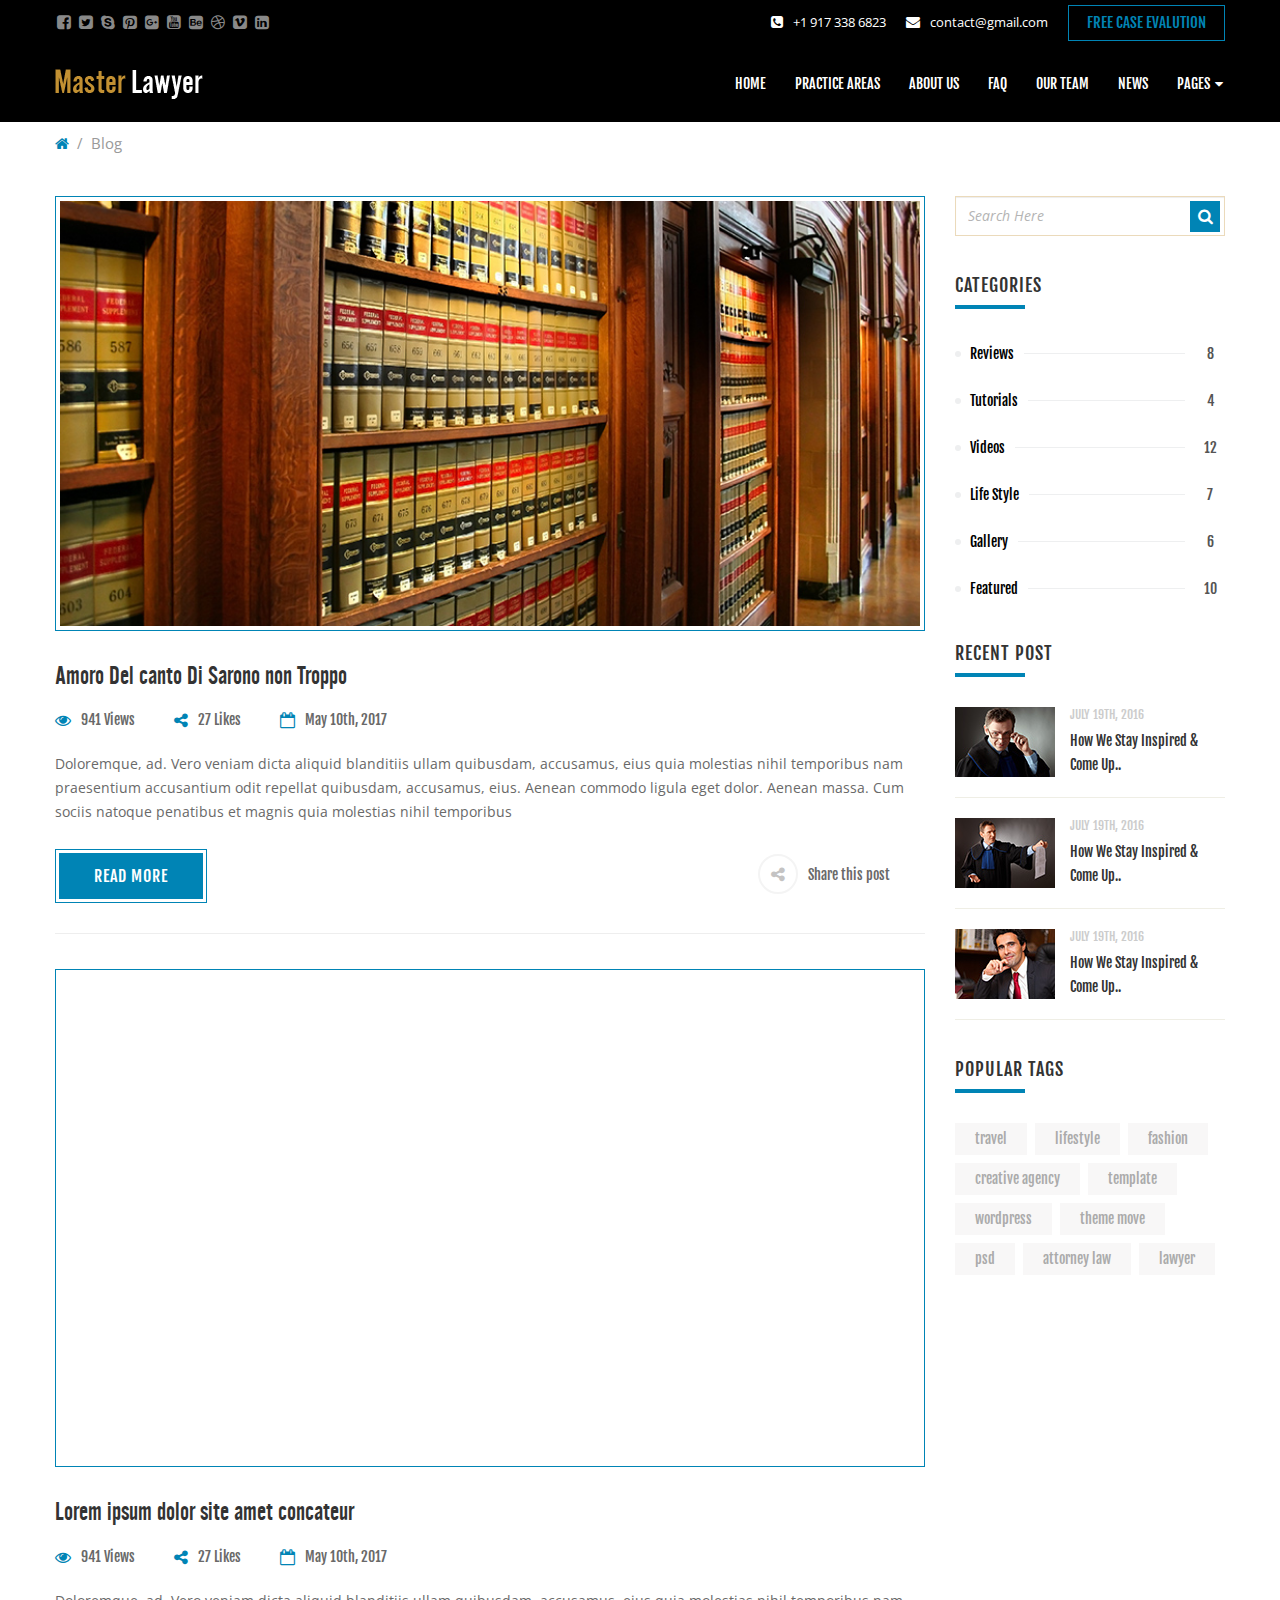
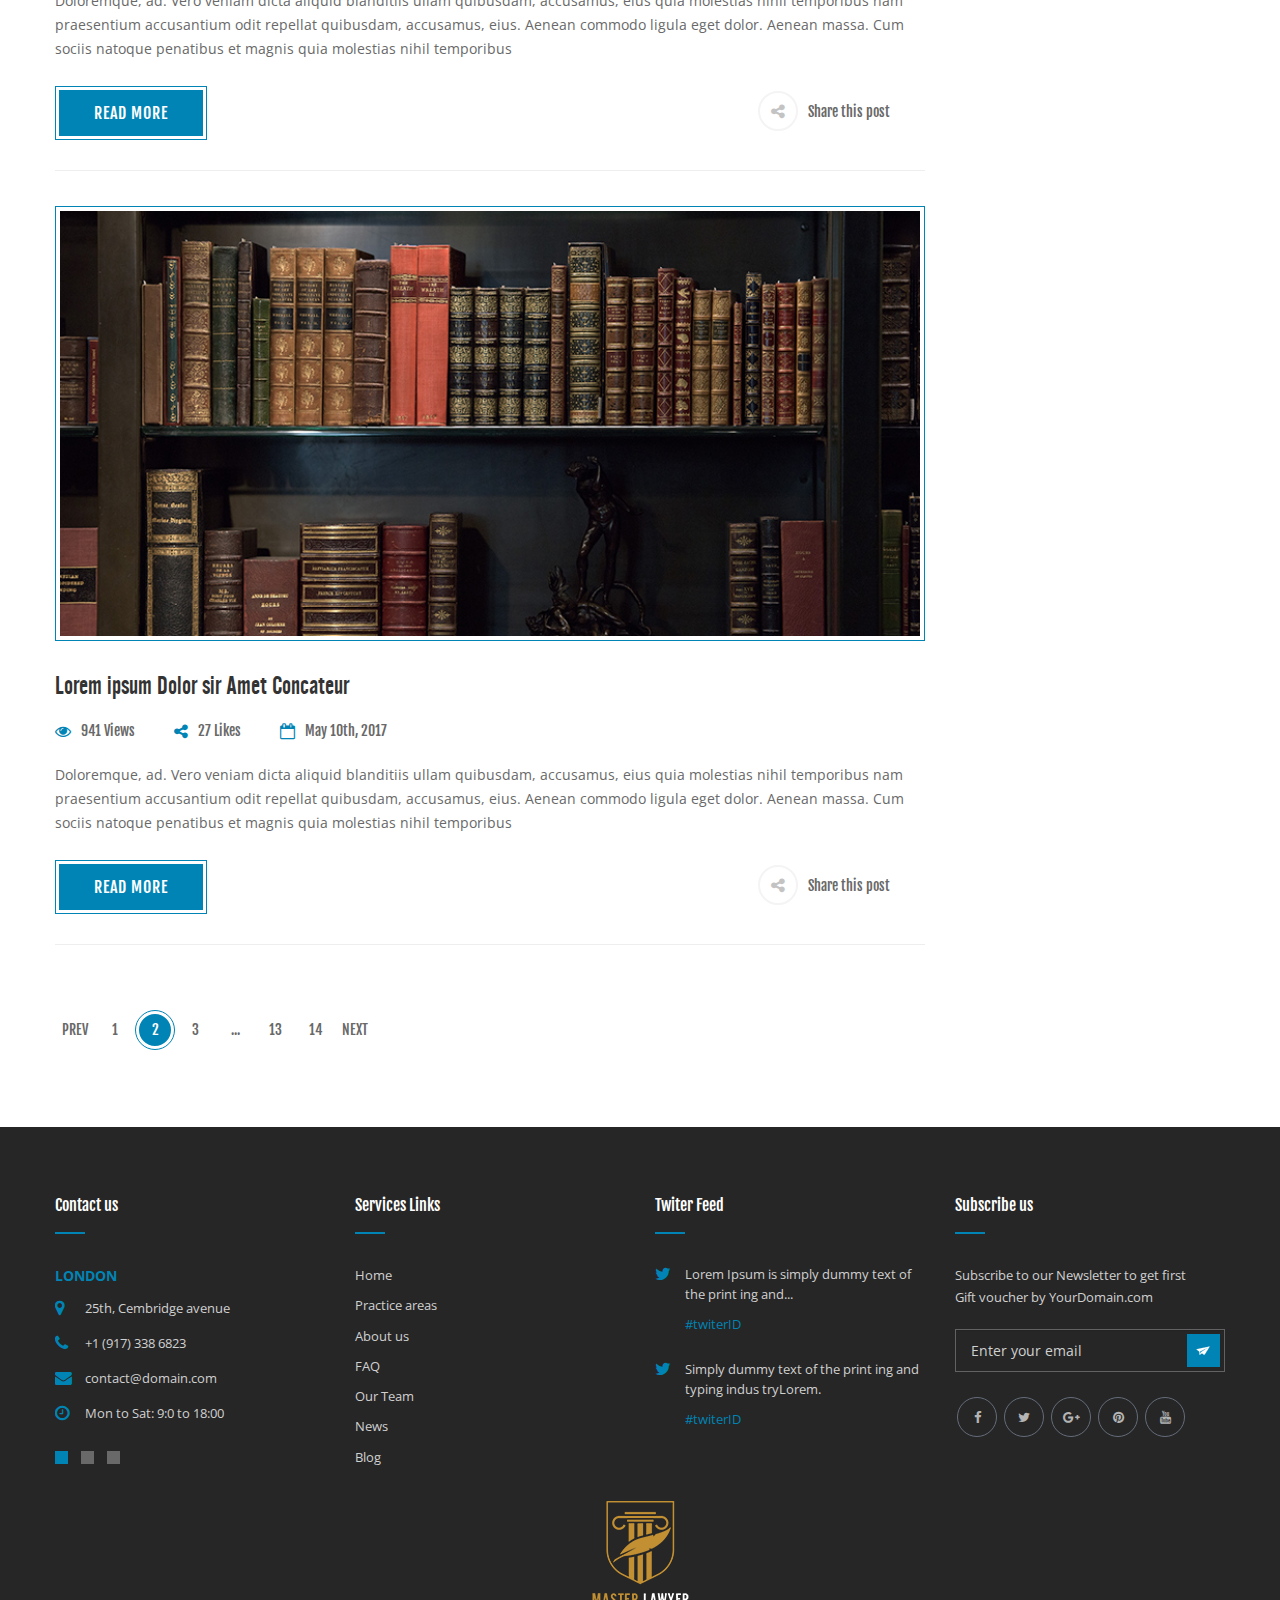
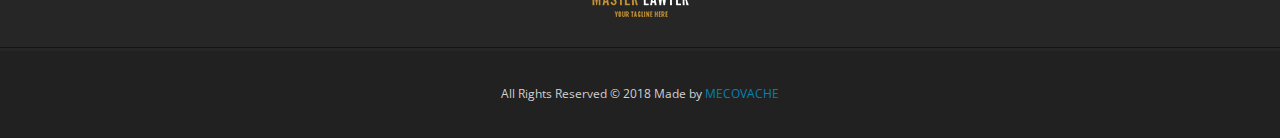
<file: blog.html>
<!DOCTYPE html>
<html lang="en">

<!-- Mirrored from www.template-preview.com/bootstrap-templates/lawyer/blog.html by HTTrack Website Copier/3.x [XR&CO'2014], Wed, 07 Jun 2023 01:51:07 GMT -->
<head>
    <title>Blog</title>
    <meta charset="utf-8">
    <meta http-equiv="X-UA-Compatible" content="IE=edge">
    <meta name="viewport" content="width=device-width, initial-scale=1.0">
    <meta name="description" content="Your description">
    <meta name="keywords" content="Your keywords">
    <meta name="author" content="Your name">

    <link href="css/jquery-ui.css" rel="stylesheet">
    <link href="css/bootstrap.css" rel="stylesheet">
    <link href="css/font-awesome.css" rel="stylesheet">
    <link href="css/icofont.css" rel="stylesheet">
    <link href="css/superslides.css" rel="stylesheet">
    <link href="css/animate.css" rel="stylesheet">
    <link href="css/style.css" rel="stylesheet">


    <!-- HTML5 Shim and Respond.js IE8 support of HTML5 elements and media queries -->
    <!-- WARNING: Respond.js doesn't work if you view the page via file:// -->
    <!--[if lt IE 9]>
    <script src="https://oss.maxcdn.com/html5shiv/3.7.2/html5shiv.min.js"></script>
    <script src="https://oss.maxcdn.com/respond/1.4.2/respond.min.js"></script>
    <![endif]-->
</head>
<body class="not-front page-blog" data-spy="scroll" data-target="#top1" data-offset="76">

<div id="main">

    <div id="top0">
        <div class="container">

            <div class="social_wrapper">
                <ul class="social clearfix">
                    <li><a href="#"><i class="fa fa-facebook-square"></i></a></li>
                    <li><a href="#"><i class="fa fa-twitter-square"></i></a></li>
                    <li><a href="#"><i class="fa fa-skype"></i></a></li>
                    <li><a href="#"><i class="fa fa-pinterest-square"></i></a></li>
                    <li><a href="#"><i class="fa fa-google-plus-square"></i></a></li>
                    <li><a href="#"><i class="fa fa-youtube-square"></i></a></li>
                    <li><a href="#"><i class="fa fa-behance-square"></i></a></li>
                    <li><a href="#"><i class="fa fa-dribbble"></i></a></li>
                    <li><a href="#"><i class="fa fa-vimeo-square"></i></a></li>
                    <li><a href="#"><i class="fa fa-linkedin-square"></i></a></li>
                </ul>
            </div>

            <div class="free-button-wrapper"><a href="#" class="free-button"><span>FREE CASE EVALUTION</span></a></div>

            <div class="mail1_wrapper">
                <div class="mail1 ic1"><i class="fa fa-envelope"></i><span><a href="#">contact@gmail.com</a></span>
                </div>
            </div>

            <div class="phone1_wrapper">
                <div class="phone1 ic1"><i class="fa fa-phone-square"></i><span><a href="#">+1 917 338 6823</a></span>
                </div>
            </div>

        </div>
    </div>

    <div id="top1">
        <div class="top2_wrapper" id="top2">
            <div class="container">

                <div class="top2 clearfix">

                    <header>
                        <div class="logo_wrapper">
                            <a href="index-2.html" class="logo scroll-to">
                                <img src="images/logo.png" alt="" class="img-responsive">
                            </a>
                        </div>
                    </header>

                    <div class="navbar navbar_ navbar-default">
                        <button type="button" class="navbar-toggle collapsed" data-toggle="collapse"
                                data-target=".navbar-collapse">
                            <span class="sr-only">Toggle navigation</span>
                            <span class="icon-bar"></span>
                            <span class="icon-bar"></span>
                            <span class="icon-bar"></span>
                        </button>
                        <div class="navbar-collapse navbar-collapse_ collapse">
                            <ul class="nav navbar-nav sf-menu clearfix">
                                <li><a href="index-2.html">Home</a></li>
                                <li><a href="index-2.html#practice">PRACTICE AREAS</a></li>
                                <li><a href="index-2.html#about">ABOUT US</a></li>
                                <li><a href="index-2.html#faq">FAQ</a></li>
                                <li><a href="index-2.html#team">OUR TEAM</a></li>
                                <li><a href="index-2.html#news">News</a></li>
                                <li class="sub-menu sub-menu-1"><a href="blog.html">Pages<i
                                        class="fa fa-caret-down"></i></a>
                                    <ul>
                                        <li><a href="about.html">About us</a></li>
                                        <li><a href="blog.html">Blog</a></li>
                                        <li><a href="blog-post.html">Blog post</a></li>
                                        <li><a href="contact.html">Contact us</a></li>
                                        <li><a href="contact2.html">Contact us 1</a></li>
                                    </ul>
                                </li>
                            </ul>
                        </div>
                    </div>


                </div>

            </div>
        </div>

    </div>

    <div class="breadcrumbs1_wrapper">
        <div class="container">
            <div class="breadcrumbs1"><a href="index-2.html"><i class="fa fa-home"></i></a><span>/</span>Blog</div>
        </div>
    </div>

    <div class="blog-page-wrapper">
        <div class="container">
            <div class="row">
                <div class="col-sm-9">
                    <div class="content-part">

                        <div class="post post-short">
                            <div class="post-header">
                                <div class="post-image">
                                    <div class="img-inner"><img src="images/post1.jpg" alt="" class="img-responsive">
                                    </div>
                                </div>
                            </div>
                            <div class="post-story">

                                <h2>Amoro Del canto Di Sarono non Troppo</h2>

                                <div class="additional">
                                    <div class="ic5"><i class="fa fa-eye"></i><span><a href="#">941 Views</a></span>
                                    </div>
                                    <div class="ic5"><i class="fa fa-share-alt"></i><span><a
                                            href="#">27 Likes</a></span></div>
                                    <div class="ic5"><i class="fa fa-calendar-o"></i><span><a
                                            href="#">May 10th, 2017</a></span></div>
                                </div>

                                <div class="post-story-body">
                                    <p>
                                        Doloremque, ad. Vero veniam dicta aliquid blanditiis ullam quibusdam, accusamus,
                                        eius quia molestias nihil temporibus nam praesentium accusantium odit repellat
                                        quibusdam, accusamus, eius. Aenean commodo ligula eget dolor. Aenean massa. Cum
                                        sociis natoque penatibus et magnis quia molestias nihil temporibus
                                    </p>
                                </div>

                                <div class="post-story-link clearfix">
                                    <a href="blog-post.html" class="btn-default btn3"><span>Read more</span></a>
                                    <div class="ic6"><i class="fa fa-share-alt"></i><span><a
                                            href="#">Share this post</a></span></div>
                                </div>
                            </div>
                        </div>

                        <div class="post post-short">
                            <div class="post-header">
                                <div class="post-video">
                                    <div class="img-inner">
                                        <iframe width="560" height="315" src="https://www.youtube.com/embed/nslKD0qbENo"
                                                allowfullscreen></iframe>
                                    </div>
                                </div>
                            </div>
                            <div class="post-story">

                                <h2>Lorem ipsum dolor site amet concateur</h2>

                                <div class="additional">
                                    <div class="ic5"><i class="fa fa-eye"></i><span><a href="#">941 Views</a></span>
                                    </div>
                                    <div class="ic5"><i class="fa fa-share-alt"></i><span><a
                                            href="#">27 Likes</a></span></div>
                                    <div class="ic5"><i class="fa fa-calendar-o"></i><span><a
                                            href="#">May 10th, 2017</a></span></div>
                                </div>

                                <div class="post-story-body">
                                    <p>
                                        Doloremque, ad. Vero veniam dicta aliquid blanditiis ullam quibusdam, accusamus,
                                        eius quia molestias nihil temporibus nam praesentium accusantium odit repellat
                                        quibusdam, accusamus, eius. Aenean commodo ligula eget dolor. Aenean massa. Cum
                                        sociis natoque penatibus et magnis quia molestias nihil temporibus
                                    </p>
                                </div>

                                <div class="post-story-link clearfix">
                                    <a href="blog-post.html" class="btn-default btn3"><span>Read more</span></a>
                                    <div class="ic6"><i class="fa fa-share-alt"></i><span><a
                                            href="#">Share this post</a></span></div>
                                </div>
                            </div>
                        </div>

                        <div class="post post-short">
                            <div class="post-header">
                                <div class="post-image">
                                    <div class="img-inner"><img src="images/post3.jpg" alt="" class="img-responsive">
                                    </div>
                                </div>
                            </div>
                            <div class="post-story">

                                <h2>Lorem ipsum Dolor sir Amet Concateur</h2>

                                <div class="additional">
                                    <div class="ic5"><i class="fa fa-eye"></i><span><a href="#">941 Views</a></span>
                                    </div>
                                    <div class="ic5"><i class="fa fa-share-alt"></i><span><a
                                            href="#">27 Likes</a></span></div>
                                    <div class="ic5"><i class="fa fa-calendar-o"></i><span><a
                                            href="#">May 10th, 2017</a></span></div>
                                </div>

                                <div class="post-story-body">
                                    <p>
                                        Doloremque, ad. Vero veniam dicta aliquid blanditiis ullam quibusdam, accusamus,
                                        eius quia molestias nihil temporibus nam praesentium accusantium odit repellat
                                        quibusdam, accusamus, eius. Aenean commodo ligula eget dolor. Aenean massa. Cum
                                        sociis natoque penatibus et magnis quia molestias nihil temporibus
                                    </p>
                                </div>

                                <div class="post-story-link clearfix">
                                    <a href="blog-post.html" class="btn-default btn3"><span>Read more</span></a>
                                    <div class="ic6"><i class="fa fa-share-alt"></i><span><a
                                            href="#">Share this post</a></span></div>
                                </div>
                            </div>
                        </div>

                        <div class="pager-wrapper">
                            <ul class="pager clearfix">
                                <li class="prev"><a href="#">prev</a></li>
                                <li class="li"><a href="#">1</a></li>
                                <li class="active"><a href="#">2</a></li>
                                <li class="li"><a href="#">3</a></li>
                                <li class="li"><a href="#">...</a></li>
                                <li class="li"><a href="#">13</a></li>
                                <li class="li"><a href="#">14</a></li>
                                <li class="next"><a href="#">next</a></li>
                            </ul>
                        </div>


                    </div>
                </div>
                <div class="col-sm-3">
                    <div class="sidebar-part">

                        <div class="sidebar-block sidebar-block-search">
                            <div class="sidebar-block-content">
                                <div class="search-form-wrapper clearfix">
                                    <form class="clearfix">
                                        <input type="text" class="form-control" placeholder="" value="Search Here"
                                               onBlur="if(this.value=='') this.value='Search Here'"
                                               onFocus="if(this.value =='Search Here' ) this.value=''">
                                        <a href="#" class=""><i class="fa fa-search"></i></a>
                                    </form>
                                </div>
                            </div>
                        </div>

                        <div class="sidebar-block sidebar-block-categories">
                            <div class="sidebar-block-title">
                                Categories
                            </div>
                            <div class="sidebar-block-content">
                                <ul class="ul1">
                                    <li>
                                        <a href="#" class="clearfix">
                    <span class="inner clearfix">
                      <span class="txt1">Reviews</span>
                      <span class="txt2">8</span>
                    </span>
                                        </a>
                                    </li>
                                    <li class="clearfix">
                                        <a href="#" class="clearfix">
                    <span class="inner clearfix">
                      <span class="txt1">Tutorials</span>
                      <span class="txt2">4</span>
                    </span>
                                        </a>
                                    </li>
                                    <li class="clearfix">
                                        <a href="#" class="clearfix">
                    <span class="inner clearfix">
                      <span class="txt1">Videos</span>
                      <span class="txt2">12</span>
                    </span>
                                        </a>
                                    </li>
                                    <li class="clearfix">
                                        <a href="#" class="clearfix">
                    <span class="inner clearfix">
                      <span class="txt1">Life Style</span>
                      <span class="txt2">7</span>
                    </span>
                                        </a>
                                    </li>
                                    <li class="clearfix">
                                        <a href="#" class="clearfix">
                    <span class="inner clearfix">
                      <span class="txt1">Gallery</span>
                      <span class="txt2">6</span>
                    </span>
                                        </a>
                                    </li>
                                    <li class="clearfix">
                                        <a href="#" class="clearfix">
                    <span class="inner clearfix">
                      <span class="txt1">Featured</span>
                      <span class="txt2">10</span>
                    </span>
                                        </a>
                                    </li>


                                </ul>
                            </div>
                        </div>

                        <div class="sidebar-block sidebar-block-latest">
                            <div class="sidebar-block-title">
                                recent post
                            </div>
                            <div class="sidebar-block-content">
                                <div class="recent">
                                    <a href="#" class="clearfix">
                                        <figure><img src="images/recent1.jpg" alt="" class="img-responsive"><em></em>
                                        </figure>
                                        <div class="caption">
                                            <div class="txt1">july 19th, 2016</div>
                                            <div class="txt2">How We Stay Inspired & Come Up..</div>
                                        </div>
                                    </a>
                                </div>

                                <div class="recent">
                                    <a href="#" class="clearfix">
                                        <figure><img src="images/recent2.jpg" alt="" class="img-responsive"><em></em>
                                        </figure>
                                        <div class="caption">
                                            <div class="txt1">july 19th, 2016</div>
                                            <div class="txt2">How We Stay Inspired & Come Up..</div>
                                        </div>
                                    </a>
                                </div>

                                <div class="recent">
                                    <a href="#" class="clearfix">
                                        <figure><img src="images/recent3.jpg" alt="" class="img-responsive"><em></em>
                                        </figure>
                                        <div class="caption">
                                            <div class="txt1">july 19th, 2016</div>
                                            <div class="txt2">How We Stay Inspired & Come Up..</div>
                                        </div>
                                    </a>
                                </div>


                            </div>
                        </div>

                        <div class="sidebar-block sidebar-block-tags">
                            <div class="sidebar-block-title">
                                POPULAR tags
                            </div>
                            <div class="sidebar-block-content">

                                <ul class="tags clearfix">
                                    <li><a href="#">travel</a></li>
                                    <li><a href="#">lifestyle</a></li>
                                    <li><a href="#">fashion</a></li>
                                    <li><a href="#">creative agency</a></li>
                                    <li><a href="#">template</a></li>
                                    <li><a href="#">wordpress</a></li>
                                    <li><a href="#">theme move</a></li>
                                    <li><a href="#">psd</a></li>
                                    <li><a href="#">attorney law</a></li>
                                    <li><a href="#">lawyer</a></li>
                                </ul>

                            </div>
                        </div>


                    </div>
                </div>
            </div>
        </div>
    </div>


    <div class="bot1">
        <div class="container">
            <div class="row">
                <div class="col-sm-3">

                    <div class="bot_title">Contact us</div>

                    <div id="location">
                        <div class="">
                            <div class="carousel-box">
                                <div class="inner">
                                    <div class="carousel main">
                                        <ul>
                                            <li>
                                                <div class="location">
                                                    <div class="location_inner">

                                                        <div class="title5">LONDON</div>

                                                        <div class="ic2"><i class="fa fa-map-marker"></i><span>25th, Cembridge avenue</span>
                                                        </div>

                                                        <div class="ic2"><i class="fa fa-phone"></i><span>+1 (917) 338 6823</span>
                                                        </div>

                                                        <div class="ic2"><i class="fa fa-envelope"></i><span><a
                                                                href="#">contact@domain.com</a></span></div>

                                                        <div class="ic2"><i class="fa fa-clock-o"></i><span>Mon to Sat: 9:0 to 18:00</span>
                                                        </div>

                                                    </div>
                                                </div>
                                            </li>
                                            <li>
                                                <div class="location">
                                                    <div class="location_inner">

                                                        <div class="title5">LONDON</div>

                                                        <div class="ic2"><i class="fa fa-map-marker"></i><span>25th, Cembridge avenue</span>
                                                        </div>

                                                        <div class="ic2"><i class="fa fa-phone"></i><span>+1 (917) 338 6823</span>
                                                        </div>

                                                        <div class="ic2"><i class="fa fa-envelope"></i><span><a
                                                                href="#">contact@domain.com</a></span></div>

                                                        <div class="ic2"><i class="fa fa-clock-o"></i><span>Mon to Sat: 9:0 to 18:00</span>
                                                        </div>

                                                    </div>
                                                </div>
                                            </li>
                                            <li>
                                                <div class="location">
                                                    <div class="location_inner">

                                                        <div class="title5">LONDON</div>

                                                        <div class="ic2"><i class="fa fa-map-marker"></i><span>25th, Cembridge avenue</span>
                                                        </div>

                                                        <div class="ic2"><i class="fa fa-phone"></i><span>+1 (917) 338 6823</span>
                                                        </div>

                                                        <div class="ic2"><i class="fa fa-envelope"></i><span><a
                                                                href="#">contact@domain.com</a></span></div>

                                                        <div class="ic2"><i class="fa fa-clock-o"></i><span>Mon to Sat: 9:0 to 18:00</span>
                                                        </div>

                                                    </div>
                                                </div>
                                            </li>


                                        </ul>
                                    </div>
                                </div>
                            </div>
                        </div>

                        <div class="location_pagination"></div>


                    </div>


                </div>
                <div class="col-sm-3">

                    <div class="bot_title">Services Links</div>

                    <ul class="ul0">
                        <li><a href="#">Home</a></li>
                        <li><a href="#">Practice areas</a></li>
                        <li><a href="#">About us</a></li>
                        <li><a href="#">FAQ</a></li>
                        <li><a href="#">Our Team</a></li>
                        <li><a href="#">News</a></li>
                        <li><a href="#">Blog</a></li>
                    </ul>


                </div>
                <div class="col-sm-3">

                    <div class="bot_title">Twiter Feed</div>

                    <div class="ic3">
                        <i class="fa fa-twitter"></i>
                        <span>
            Lorem Ipsum is simply dummy
            text of the print ing and...
            <em><a href="#">#twiterID</a></em>
          </span>
                    </div>

                    <div class="ic3">
                        <i class="fa fa-twitter"></i>
                        <span>
            Simply dummy text of the print ing and typing indus tryLorem.
            <em><a href="#">#twiterID</a></em>
          </span>
                    </div>


                </div>
                <div class="col-sm-3">

                    <div class="bot_title">Subscribe us</div>

                    <p>
                        Subscribe to our Newsletter to get first <br>Gift voucher by YourDomain.com
                    </p>

                    <div class="subscribe-form-wrapper clearfix">
                        <form class="clearfix">
                            <input type="text" class="form-control" placeholder="" value="Enter your email "
                                   onBlur="if(this.value=='') this.value='Enter your email '"
                                   onFocus="if(this.value =='Enter your email ' ) this.value=''">
                            <a href="#" class=""></a>
                        </form>
                    </div>

                    <div class="social2_wrapper">
                        <ul class="social2 clearfix">
                            <li><a href="#"><i class="fa fa-facebook"></i></a></li>
                            <li><a href="#"><i class="fa fa-twitter"></i></a></li>
                            <li><a href="#"><i class="fa fa-google-plus"></i></a></li>
                            <li><a href="#"><i class="fa fa-pinterest"></i></a></li>
                            <li><a href="#"><i class="fa fa-youtube"></i></a></li>
                        </ul>
                    </div>


                </div>
            </div>

            <div class="logo2_wrapper">
                <a href="index-2.html" class="logo2">
                    <img src="images/logo2.png" alt="" class="img-responsive">
                </a>
            </div>


        </div>
    </div>

    <div class="bot2">
        <div class="container">
            All Rights Reserved &copy; 2018 Made by <a href="https://gridgum.com/author/Mecovache/themes/" target="_blank">MECOVACHE</a>
        </div>
    </div>


</div>
<script src="js/jquery.js"></script>
<script src="js/bootstrap.min.js"></script>
<script src="js/jquery-ui.js"></script>
<script src="js/jquery-migrate-1.2.1.min.js"></script>
<script src="js/jquery.easing.1.3.js"></script>
<script src="js/superfish.js"></script>

<script src="js/jquery.superslides.js"></script>

<script src="js/jquery.sticky.js"></script>

<script src="js/jquery.appear.js"></script>

<script src="js/jquery.ui.totop.js"></script>

<script src="js/jquery.caroufredsel.js"></script>
<script src="js/jquery.touchSwipe.min.js"></script>

<script src="js/jquery.parallax-1.1.3.resize.js"></script>

<script src="js/SmoothScroll.js"></script>


<script src="js/scripts.js"></script>

</body>

<!-- Mirrored from www.template-preview.com/bootstrap-templates/lawyer/blog.html by HTTrack Website Copier/3.x [XR&CO'2014], Wed, 07 Jun 2023 01:52:00 GMT -->
</html>
</file>
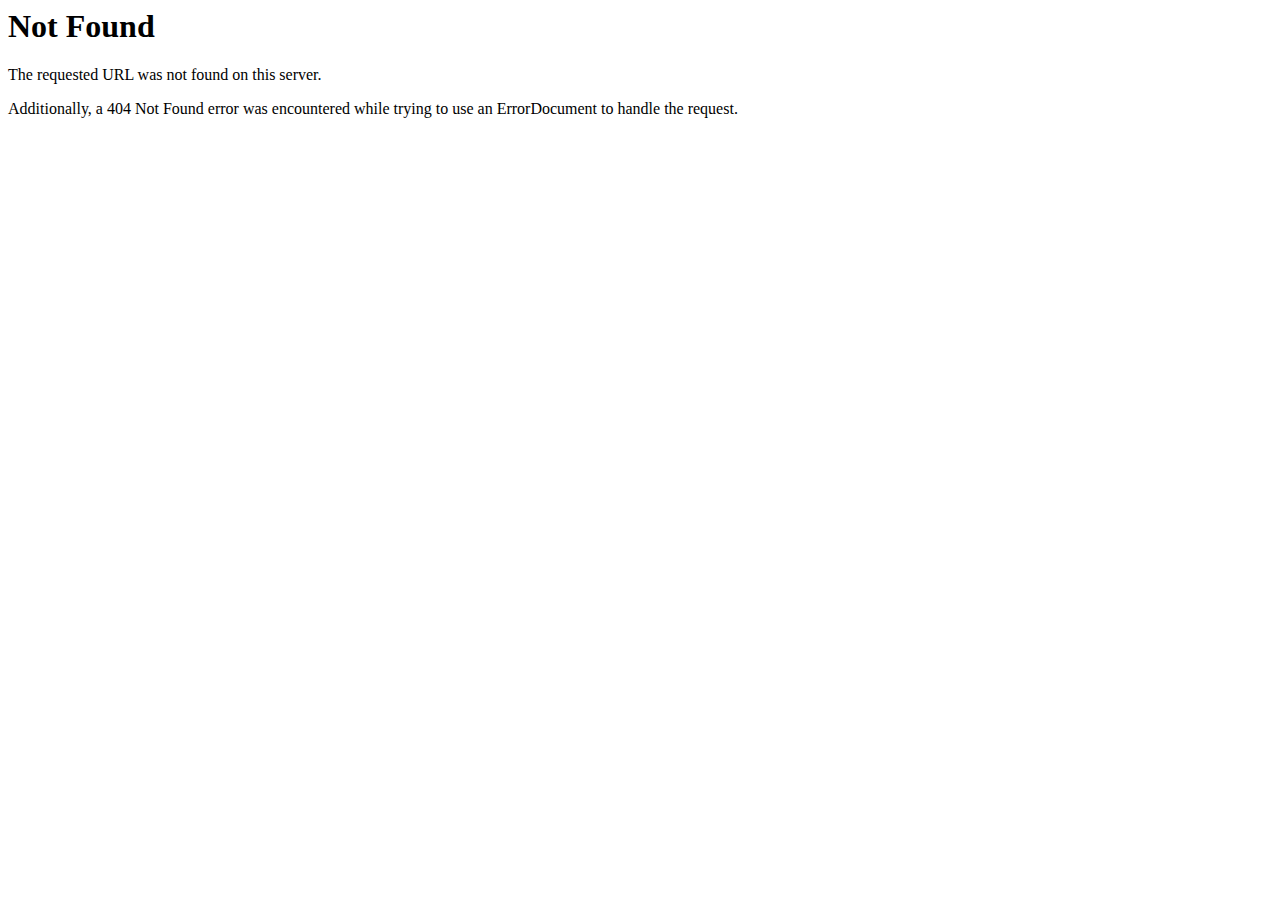
<file: fonts/glyphicons-halflings-regular.html>
<!DOCTYPE HTML PUBLIC "-//IETF//DTD HTML 2.0//EN">
<html><head>
<title>404 Not Found</title>
</head><body>
<h1>Not Found</h1>
<p>The requested URL was not found on this server.</p>
<p>Additionally, a 404 Not Found
error was encountered while trying to use an ErrorDocument to handle the request.</p>
</body></html>
</file>
<file: css/superslides.css>
#slides {position: relative;}
#slides .slides-container {display: none;}
#slides .scrollable {*zoom: 1; position: relative; top: 0; left: 0; overflow-y: auto; -webkit-overflow-scrolling: touch; height: 100%;}
#slides .scrollable:after {content: ""; display: table; clear: both;}

.slides-navigation {}
.slides-navigation a {position: absolute; z-index: 10; display: block; width: 50px; height: 50px; text-decoration: none; top: 50%; margin-top: -25px;background: url(../images/prev.png) left top no-repeat #1e1e1e;
transition: all 0.3s ease-out; -moz-transition: all 0.3s ease-out; -webkit-transition: all 0.3s ease-out; -o-transition: all 0.3s ease-out;
}
.slides-navigation a.prev {left: 0;}
.slides-navigation a.next {right: 0; background: url(../images/next.png) right top no-repeat #1e1e1e;}
.slides-navigation a:hover{background-color: #0084b5; background-position: right top;}
.slides-navigation a.next:hover{background-position: left top;}

.slides-pagination {
  position: absolute;
  z-index: 3;
  bottom: 5%;
  text-align: center;
  width: 100%;
}
.slides-pagination a {
  width: 17px;
  height: 17px;
  display: inline-block;
  text-indent: -100%;
  overflow: hidden;
  background: #fff;
  margin: 0 5px;
  border-radius:50%; -moz-border-radius:50%; -webkit-border-radius:50%;
  box-shadow: 0px 0px 3px 3px rgba(0, 0, 0, 0.17); moz-box-shadow: 0px 0px 3px 3px rgba(0, 0, 0, 0.17); -webkit-box-shadow: 0px 0px 3px 3px rgba(0, 0, 0, 0.17);
  transition: all 0.3s ease-out; -moz-transition: all 0.3s ease-out; -webkit-transition: all 0.3s ease-out; -o-transition: all 0.3s ease-out;
}

.slides-pagination a:hover, .slides-pagination a.current {
  background: #f2bf02;
}

.slides-container {}
.slides-container .caption{position: absolute; width: 100%; top: 50%; margin-top: -250px; text-align: center; color: #fff;font-family: 'alternate_gothic_no2_dregular'; line-height: 1.1;}
.slides-container .caption .txt1{ font-size: 23px; padding-bottom: 10px;}
.slides-container .caption .txt2{font-size: 90px; color: #0084b5; padding-bottom: 20px;}
.slides-container .caption .txt3{font-size: 24px; padding-bottom: 25px; letter-spacing: 1px;}
.slides-container .caption .img1{padding-bottom: 35px;}
.slides-container .caption .link1{}

.slider-link1{display: inline-block; text-decoration: none; border: 1px solid #0084b5; color: #040404; font-family: 'Fjalla One'; font-size: 16px; text-transform: uppercase; letter-spacing: 1px;}
.slider-link1:hover{color: #fff;}
.slider-link1 span{display: block; margin: 3px; padding: 10px 25px; background: #0084b5;
transition: all 0.3s ease-out; -moz-transition: all 0.3s ease-out; -webkit-transition: all 0.3s ease-out; -o-transition: all 0.3s ease-out;
}
.slider-link1:hover span{background: #000;}

@media (max-width: 991px) {
  .slides-container .caption{margin-top: -110px;}
  .slides-container .caption .img1{display: none;}
  .slides-container .caption .txt1{font-size: 20px;}
  .slides-container .caption .txt2{font-size: 70px;}
  .slides-container .caption .txt3{font-size: 16px;}

}

@media (max-width: 767px) {
  .slides-container .caption{margin-top: -50px;}
  .slides-container .caption .link1{display: none;}
  .slides-container .caption .txt1{font-size: 20px; padding-bottom: 5px;}
  .slides-container .caption .txt2{font-size: 34px; padding-bottom: 10px;}
}

@media (max-width: 480px) {
  .slides-container .caption{margin-top: -20px; font-size: 14px; line-height: 20px;}
  .slides-container .caption .txt2{font-size: 30px;}


}
</file>
<file: css/style.css>
/* GOOGLE FONTS */
@import url('https://fonts.googleapis.com/css?family=Open+Sans+Condensed:300,300i,700');
@import url('https://fonts.googleapis.com/css?family=Open+Sans:300,300i,400,400i,600,600i,700,700i,800,800i');
@import url('https://fonts.googleapis.com/css?family=Fjalla+One');

@font-face {
    font-family: 'alternate_gothic_no2_dregular';
    src: url('../fonts/alternategotno2d-webfont.eot');
    src: url('../fonts/alternategotno2d-webfontd41d.eot?#iefix') format('embedded-opentype'),
         url('../fonts/alternategotno2d-webfont.woff2') format('woff2'),
         url('../fonts/alternategotno2d-webfont.woff') format('woff'),
         url('../fonts/alternategotno2d-webfont.ttf') format('truetype'),
         url('../fonts/alternategotno2d-webfont.svg#alternate_gothic_no2_dregular') format('svg');
    font-weight: normal;
    font-style: normal;

}



/* Global properties ======================================================== */
a[href^="tel:"] { color: inherit; text-decoration: none;}
::selection{ background:#0084b5!important; color:#fff}
::-moz-selection{ background:#0084b5!important; color:#fff}

a{ color:#000; text-decoration: underline; outline:none}
a:hover{ color:#000; text-decoration: none; outline:none}

body{ background:#fff; border:0; font: 14px 'Open Sans', Arial, Helvetica, sans-serif; color:#696969 ; line-height:1.714286; min-width:320px;}


.container { position: relative; min-width: 320px;}

#main{margin: 0 auto; position: relative; overflow: hidden;}

/* Page Animated item Styles */
.animated {
  visibility: hidden;
}

.visible {
visibility: visible;
}

/* ============================= header ====================== */
#top0{position: relative; background: #000; border-bottom: 1px solid #31240d; z-index: 1; padding: 5px 0;}
.not-front #top0{border-bottom: 1px solid #000;}

.social_wrapper{float: left; padding-top: 2px; padding-bottom: 3px;}
.social{ display: block; margin: 0; padding: 0; list-style: none;}
.social li{display: inline-block; margin: 5px 2px;}
.social li:first-child{}
.social li a{display: block; text-decoration: none; font-size: 16px; color: #898989; text-align: center; line-height: 20px;
transition: all 0.3s ease-out; -moz-transition: all 0.3s ease-out; -webkit-transition: all 0.3s ease-out; -o-transition: all 0.3s ease-out;
}
.social li a:hover{color: #0084b5;}

.free-button-wrapper{float: right;}
.free-button{display: block; text-decoration: none; border: 1px solid #0084b5; color: #0084b5; font-family: 'Fjalla One'; font-size: 15px; text-transform: uppercase;}
.free-button:hover{color: #fff;}
.free-button span{display: block; margin: 3px; padding: 1px 15px;
transition: all 0.3s ease-out; -moz-transition: all 0.3s ease-out; -webkit-transition: all 0.3s ease-out; -o-transition: all 0.3s ease-out;
}
.free-button:hover span{background: #0084b5;}

.ic1{font-size: 13px; line-height: 20px; color: #fff; padding: 7px 0; font-family: 'Open Sans Condensed'; white-space: nowrap;}
.ic1 i{color: #fff; font-size: 14px; line-height: 20px; float: left; padding-right: 10px;}
.ic1 span{float: left;}
.ic1 span a{color: #fff; text-decoration: none;}

.mail1_wrapper{float: right; padding-right: 20px;}

.phone1_wrapper{float: right; padding-right: 20px;}

header{position: absolute; left: 0; top: 50%; margin-top: -15px; z-index: 50;}






#top1{width: 100%; position: relative; left: 0; top: 0; /*z-index: 99;*/ min-width: 320px;}

#top2-sticky-wrapper{}

.sticky-wrapper.is-sticky {}

#top2{position: relative; z-index: 40;}

.top2_wrapper{background: none; background: #000;
transition: all 0.3s ease-out; -moz-transition: all 0.3s ease-out; -webkit-transition: all 0.3s ease-out; -o-transition: all 0.3s ease-out;
}
.is-sticky .top2_wrapper{background: #000;position: fixed;}
.not-front .top2_wrapper{background: #000;}

.top2{position: relative;}

/* ============================= content ====================== */

#content{position: relative; padding-top: 60px; padding-bottom: 60px;}

#home{position: relative; overflow: hidden; background: #000;}
#slides_wrapper{position: relative; }

#info{position: relative; background: #191919;}
.info-wrapper{display: table; width: 100%;}
.info-wrapper .info1{display: table-cell; width: 25%; text-align: center; border-left: 1px solid #262626; vertical-align: middle; padding: 50px 10px;}
.info-wrapper .info1-inner{display: inline-block; text-align: left; white-space: nowrap;}
.info-wrapper .info1 .img1{display: inline-block;float: left; margin-top: 10px;}
.info-wrapper .info1 .caption{float: left; padding-left: 10px;font-family: 'Fjalla One'; text-transform: uppercase; line-height: 1.4;}
.info-wrapper .info1 .txt1{ font-size: 32px; color: #fff;}
.info-wrapper .info1 .txt2{ font-size: 13px; color: #0084b5;}

.dark-bg{background: #262626;}

#practice{position: relative; padding-top: 60px; padding-bottom: 80px;}

#about{position: relative; background: #fff; padding-top: 60px; border-bottom: 1px solid #ebebeb;}

.not-front #about{border-bottom: none;}

.about-txt{position: relative; padding-bottom: 110px;}
.about-txt .txt1{font-family: 'Fjalla One'; font-size: 25px; color: #0084b5; text-align: right; padding-bottom: 15px;}
.about-txt .txt2{font-family: 'Fjalla One'; font-size: 19px; color: #555555; padding-bottom: 15px;}
.about-txt .txt3{font-family: 'Open Sans Condensed'; font-size: 16px; color: #999999; padding-bottom: 15px;}

.sign1{min-height: 201px; /*background: url(../images/sign1.png) right top no-repeat;*/font-family: 'Fjalla One'; font-size: 15px; color: #999999; text-align: right; padding-top: 140px;}
.sign1 .txt4{color: #222222;position: relative;}
.sign1 .txt5{position: relative;}
.sign1 .pen1{position: absolute;width: 100%; height: auto;}

.man1{position: absolute; right: -100%; bottom: 0;}

.topic1{display: block; border: 1px solid #e5e5e5; color: #7a7a7a; font-family: 'alternate_gothic_no2_dregular'; font-size: 25px;  background: #fff; text-align: center; text-decoration: none; margin-bottom: 30px;}
.topic1:hover{border-color: #0084b5; color: #fff;}
.topic1 span{display: block; margin: 2px;padding: 35px 15px;
transition: all 0.3s ease-out; -moz-transition: all 0.3s ease-out; -webkit-transition: all 0.3s ease-out; -o-transition: all 0.3s ease-out;
}
.topic1:hover span{background: #0084b5;}

.accordion{margin-bottom: 20px;}
.accordion .ui-accordion-header{font-size: 25px; color: #262626; padding: 10px 20px 10px 25px; border: none; font-family: 'alternate_gothic_no2_dregular';}
.accordion .ui-accordion-header:focus{outline: none;}
.accordion .ui-accordion-header-active{background: none; color: #0084b5;}
.accordion .ui-accordion-header .ui-accordion-header-icon{width: 15px; height: 15px; background: url(../images/accordion-closed.png) 0 0 no-repeat; top: 50%; margin-top: -7px; left: auto; right: 0px;}
.accordion .ui-accordion-header-active .ui-accordion-header-icon{background: url(../images/accordion-opened.png) 0 0 no-repeat;}
.accordion .ui-accordion-content{padding: 0 25px 35px; border: none;line-height: 1.5; font-family: 'Open Sans Condensed'; color: #7a7a7a; font-size: 15px;}

#faq{position: relative;border-top: 3px solid #fff;}

#team{position: relative; padding-top: 60px; border-bottom: 3px solid #f6f4f4;}

.team-wrapper{}
.team1{width: 33.33333333%; float: left;}
.team1{position: relative;}
.team1 figure{}
.team1 figure img{margin-left: auto; margin-right: auto;}
.team1 .caption{background: #262626; position: absolute; left: 6%; right: 6%; bottom: 10px; box-shadow: 0px 8px 40px rgba(0, 0, 0, 0.35); moz-box-shadow: 0px 8px 40px rgba(0, 0, 0, 0.35); -webkit-box-shadow: 0px 8px 40px rgba(0, 0, 0, 0.35); text-align: center; padding: 20px; opacity: 0; filter:alpha(opacity=0);
transition: all 0.3s ease-out; -moz-transition: all 0.3s ease-out; -webkit-transition: all 0.3s ease-out; -o-transition: all 0.3s ease-out;
}
.team1:hover .caption{opacity: 1; filter:alpha(opacity=100);}
.team1 .caption .txt1{font-family: 'Fjalla One'; font-size: 30px; color: #fff;}
.team1 .caption .txt2{font-family: 'Fjalla One'; font-size: 15px; color: #0084b5; padding-bottom: 5px;}
.team1 .caption .txt3{font-family: 'Open Sans Condensed'; font-size: 17px; color: #dbdbdb; padding-bottom: 10px;}

.social_team_wrapper{}
.social_team{ display: block; margin: 0; padding: 0; list-style: none;}
.social_team li{display: inline-block; margin: 5px 2px;}
.social_team li:first-child{}
.social_team li a{display: block; text-decoration: none; font-size: 13px; color: #b4b4b4; text-align: center; line-height: 28px; width: 30px; height: 30px; border: 1px solid #fff; border-radius:50%; -moz-border-radius:50%; -webkit-border-radius:50%;
transition: all 0.3s ease-out; -moz-transition: all 0.3s ease-out; -webkit-transition: all 0.3s ease-out; -o-transition: all 0.3s ease-out;
}
.social_team li a:hover{color: #ba8a31; border-color: #ba8a31;}

#testimonials{position: relative; background: #f6f4f4; padding-top: 60px; padding-bottom: 40px; border-top: 1px solid #252525; border-bottom: 1px solid #adadad;}

/* ============================= clients ====================== */
#clients{position: relative;margin-top: 0px; margin-bottom: 60px;}

.clients_prev{position: absolute; z-index: 10; display: block; width: 50px; height: 50px; text-decoration: none; top:150px; left: -15px; background: url(../images/prev2.png) left top no-repeat #fff; box-shadow: 0 0 10px rgba(0, 0, 0, 0.13); moz-box-shadow: 0 0 10px rgba(0, 0, 0, 0.13); -webkit-box-shadow: 0 0 10px rgba(0, 0, 0, 0.13); border-radius:2px; -moz-border-radius:2px; -webkit-border-radius:2px;
transition: all 0.3s ease-out; -moz-transition: all 0.3s ease-out; -webkit-transition: all 0.3s ease-out; -o-transition: all 0.3s ease-out;
}
.clients_prev:hover{background-color: #0084b5; background-position: right top;}

.clients_next{position: absolute; z-index: 10; display: block; width: 50px; height: 50px; text-decoration: none; top:150px; right: -15px; background: url(../images/next2.png) right top no-repeat #fff; box-shadow: 0 0 10px rgba(0, 0, 0, 0.13); moz-box-shadow: 0 0 10px rgba(0, 0, 0, 0.13); -webkit-box-shadow: 0 0 10px rgba(0, 0, 0, 0.13); border-radius:2px; -moz-border-radius:2px; -webkit-border-radius:2px;
transition: all 0.3s ease-out; -moz-transition: all 0.3s ease-out; -webkit-transition: all 0.3s ease-out; -o-transition: all 0.3s ease-out;
}
.clients_next:hover{background-color: #0084b5; background-position: left top;}


#clients .carousel-box{position: relative;}
#clients .carousel-box .inner{position: relative; overflow: hidden; max-width: none; margin: 0;}
#clients .carousel.main{position: relative; overflow: hidden; margin: 0; padding: 0;margin-right: -30px; }
#clients .caroufredsel_wrapper{padding: 0; margin: 0;}
#clients .caroufredsel_wrapper ul{padding: 0; margin: 0;}
#clients .carousel-box ul li { float:left; display: inline-block; padding:0px 0px 0px 0px; position:relative; width:300px; overflow:hidden; padding-right:30px }

.clients{}
.clients .clients_inner{position: relative; padding: 10px;}
.clients .clients_inner figure{margin: 0; padding: 0px; position: relative; border: none; background: none; z-index: 2; margin-left: 30px;}
.clients .clients_inner figure img{}
.clients .clients_inner .caption{background:url(../images/quote.png) 92% 40px no-repeat #fff; margin-top: -50px; box-shadow: 0 0 10px rgba(0, 0, 0, 0.13); moz-box-shadow: 0 0 10px rgba(0, 0, 0, 0.13); -webkit-box-shadow: 0 0 10px rgba(0, 0, 0, 0.13); padding: 80px 50px 50px 40px; border: 1px solid transparent;
transition: all 0.3s ease-out; -moz-transition: all 0.3s ease-out; -webkit-transition: all 0.3s ease-out; -o-transition: all 0.3s ease-out;
}
.clients .clients_inner:hover .caption{border-color: #0084b5;box-shadow: 0 0 10px rgba(0, 0, 0, 0.20); moz-box-shadow: 0 0 10px rgba(0, 0, 0, 0.20); -webkit-box-shadow: 0 0 10px rgba(0, 0, 0, 0.20);}
.clients .clients_inner .caption .txt1{font-family: 'Fjalla One'; font-size: 18px; color: #0084b5; padding-bottom: 10px;}
.clients .clients_inner .caption .txt2{color: #7a7a7a; font-size: 15px; font-family: 'Open Sans Condensed';}

/* ============================= clients end ====================== */

.partners{text-align: center;}
.partner1{width: 100%; margin-bottom: 30px; margin-left: auto; margin-right: auto}
.partner1 a{display: block;}
.partner1 a figure{position: relative;}
.partner1 a img{margin-left: auto; margin-right: auto;}
.partner1 a .img2{position: absolute; left: 0; right: 0; top: 0; opacity: 0; filter:alpha(opacity=0);
transition: all 0.3s ease-out; -moz-transition: all 0.3s ease-out; -webkit-transition: all 0.3s ease-out; -o-transition: all 0.3s ease-out;
}
.partner1 a:hover .img2{opacity: 1; filter:alpha(opacity=100);}

/*.partners{text-align: center;}
.partner1{width: 20%; float: left; padding-left: 15px; padding-right: 15px; margin-bottom: 30px;}
.partner1 a{display: block;}
.partner1 a figure{position: relative;}
.partner1 a img{margin-left: auto; margin-right: auto;}
.partner1 a .img2{position: absolute; left: 0; right: 0; top: 0; opacity: 0; filter:alpha(opacity=0);
transition: all 0.3s ease-out; -moz-transition: all 0.3s ease-out; -webkit-transition: all 0.3s ease-out; -o-transition: all 0.3s ease-out;
}
.partner1 a:hover .img2{opacity: 1; filter:alpha(opacity=100);}*/

#news{position: relative; background: #fff; padding-top: 60px; padding-bottom: 50px; border-bottom: 1px solid #aeaeae;}

#contacts{position: relative; border-top: 3px solid #fff; background: #333333; padding-top: 115px; padding-bottom: 85px;}

#google_map{position: absolute; left: 0; right: 0; top: 0; bottom: 0;}

.not-front #google_map{position: relative; height: 500px;}

.contacts_border{position: relative; text-align: center; padding: 0 0 50px; border: 1px solid #fff; border-top: none; color: #fff;}

.contacts_border .contact-icon{top: -30px; position: relative;overflow: hidden; margin-bottom: 30px;}
.contacts_border .contact-icon span{position: relative; display: inline-block;}
.contacts_border .contact-icon span:before{content: ''; display: block; width: 1000px; height: 1px; background: #fff; position: absolute; right: 100%; top: 30px;}
.contacts_border .contact-icon span:after{content: ''; display: block; width: 1000px; height: 1px; background: #fff; position: absolute; left: 100%; top: 30px;}

.contacts_border .txt1{font-family: 'Fjalla One'; font-size: 20px;}
.contacts_border .txt2{font-family: 'alternate_gothic_no2_dregular'; font-size: 57px;}
.contacts_border .txt3{font-family: 'Fjalla One'; font-size: 17px; margin-bottom: 30px;}

.breadcrumbs1_wrapper{position: relative; margin-top: 0px; padding-bottom: 10px; padding-top: 10px; font-family: 'Open Sans Condensed';}
.breadcrumbs1{padding: 0; margin-top: 0px; font-weight: 400; line-height: 20px; color: #999999;font-size: 15px; background: #fff; display: inline-block;}
.breadcrumbs1 a{color: #999999; text-decoration: none;}
.breadcrumbs1 a:hover{color: #000;}
.breadcrumbs1 a i{color: #0084b5;}
.breadcrumbs1 span{margin: 0 8px;}

#team2{position: relative; padding-top: 60px; padding-bottom: 100px;}

.team2-wrapper{position: relative; padding-left: 8%; padding-right: 8%;}

/* ============================= meet ====================== */
#meet{position: relative;margin-top: 0px; margin-bottom: 0px;}

.meet_prev{position: absolute; z-index: 10; display: block; width: 50px; height: 50px; text-decoration: none; top:50%; margin-top: -25px; left: -70px; background: url(../images/prev3.png) left top no-repeat; border-radius:2px; -moz-border-radius:2px; -webkit-border-radius:2px;
transition: all 0.3s ease-out; -moz-transition: all 0.3s ease-out; -webkit-transition: all 0.3s ease-out; -o-transition: all 0.3s ease-out;
}
.meet_prev:hover{background-position: right top;}

.meet_next{position: absolute; z-index: 10; display: block; width: 50px; height: 50px; text-decoration: none; top:50%; margin-top: -25px; right: -70px; background: url(../images/next3.png) right top no-repeat; border-radius:2px; -moz-border-radius:2px; -webkit-border-radius:2px;
transition: all 0.3s ease-out; -moz-transition: all 0.3s ease-out; -webkit-transition: all 0.3s ease-out; -o-transition: all 0.3s ease-out;
}
.meet_next:hover{background-position: left top;}


#meet .carousel-box{position: relative;}
#meet .carousel-box .inner{position: relative; overflow: hidden; max-width: none; margin: 0;}
#meet .carousel.main{position: relative; overflow: hidden; margin: 0; padding: 0;margin-right: -60px; }
#meet .caroufredsel_wrapper{padding: 0; margin: 0;}
#meet .caroufredsel_wrapper ul{padding: 0; margin: 0;}
#meet .carousel-box ul li { float:left; display: inline-block; padding:0px 0px 0px 0px; position:relative; width:300px; overflow:hidden; padding-right:60px }

.meet{}
.meet .meet_inner{position: relative; overflow: hidden;}
.meet .meet_inner figure{margin: 0; padding: 0px; position: relative; border: none; background: none;
transition: all 0.3s ease-out; -moz-transition: all 0.3s ease-out; -webkit-transition: all 0.3s ease-out; -o-transition: all 0.3s ease-out;
}
.meet .meet_inner:hover figure{opacity: 0; filter:alpha(opacity=0);}
.meet .meet_inner figure img{width: 100%;}
.meet .meet_inner .caption{text-align: center; padding-top: 15px;
transition: all 0.3s ease-out; -moz-transition: all 0.3s ease-out; -webkit-transition: all 0.3s ease-out; -o-transition: all 0.3s ease-out;
}
.meet .meet_inner:hover .caption{opacity: 0; filter:alpha(opacity=0);}
.meet .meet_inner .caption .txt1{font-family: 'Fjalla One'; font-size: 16px; color: #fff;}
.meet .meet_inner .caption .txt2{font-family: 'Fjalla One'; font-size: 13px; color: #0084b5; padding-bottom: 5px;}
.meet .meet_inner .hover{display: block; position: absolute; left: 0; top: 0; right: 0; bottom: 0; overflow: hidden; background: #000; border: 1px solid #0084b5; text-align: center; padding: 100px 20px; -ms-transform: scale(0.01); -webkit-transform: scale(0.01); transform: scale(0.01);opacity: 0; filter:alpha(opacity=0);
transition: all 0.3s ease-out; -moz-transition: all 0.3s ease-out; -webkit-transition: all 0.3s ease-out; -o-transition: all 0.3s ease-out;
}
.meet .meet_inner:hover .hover{-ms-transform: scale(1); -webkit-transform: scale(1); transform: scale(1);opacity: 1; filter:alpha(opacity=1);}
.meet .meet_inner .hover .txt1{font-family: 'Fjalla One'; font-size: 25px; color: #fff;}
.meet .meet_inner .hover .txt2{font-family: 'Fjalla One'; font-size: 15px; color: #0084b5; padding-bottom: 15px;}
.meet .meet_inner .hover .txt3{color: #d0d0d0; font-family: 'Open Sans Condensed'; font-size: 15px;}
.meet .meet_inner .hover .social3_wrapper{position: absolute; left: 0; right: 0; bottom: 0px; background: #000; padding-bottom: 50px;}








.social3_wrapper{padding-top: 10px;}
.social3{ display: block; margin: 0; padding: 0;}
.social3 > div{display: inline-block; margin: 5px 2px;}
.social3 > div a{display: block; text-decoration: none; font-size: 13px; color: #b4b4b4; text-align: center; line-height: 33px; width: 35px; height: 35px; border: 1px solid #b4b4b4; border-radius:50%; -moz-border-radius:50%; -webkit-border-radius:50%;
transition: all 0.3s ease-out; -moz-transition: all 0.3s ease-out; -webkit-transition: all 0.3s ease-out; -o-transition: all 0.3s ease-out;
}
.social3 > div a:hover{color: #ba8a31; border-color: #ba8a31;}

/* ============================= meet end ====================== */

.contact-box{background: #fff; box-shadow: 0 8px 10px 0px rgba(0, 0, 0, 0.1); moz-box-shadow: 0 8px 10px 0px rgba(0, 0, 0, 0.1); -webkit-box-shadow: 0 8px 10px 0px rgba(0, 0, 0, 0.1); position: relative; padding: 15px; font-family: 'Open Sans Condensed'; color: #999999; margin-bottom: 80px; margin-top: 50px;}
.contact-box-inner{position: relative;border: 1px solid #0084b5; padding: 20px 40px 70px;}

.page-contact2 .contact-box{background: url(../images/contact-box.jpg);box-shadow: 0 8px 10px 0px rgba(0, 0, 0, 0.25); moz-box-shadow: 0 8px 10px 0px rgba(0, 0, 0, 0.25); -webkit-box-shadow: 0 8px 10px 0px rgba(0, 0, 0, 0.25);margin-bottom: 30px;}
.page-contact2 .contact-box-inner{padding-bottom: 40px;}


.ic4{font-size: 15px; line-height: 20px; color: #555555; padding: 0; margin: 0 0 15px; font-family: 'Fjalla One';}
.ic4 i{color: #262626; min-width: 40px; font-size: 20px; line-height: 20px; float: left; padding-right: 10px;}
.ic4 span{display: table;}
.ic4 span a{color: #555555; text-decoration: none;}

.mark1{position: absolute; left: 50%; margin-left: -150px; bottom: -140px;}



.blog-page-wrapper{position: relative; padding-top: 30px; padding-bottom: 50px;}

.post{margin-bottom: 35px; border-bottom: 1px solid #eeeeee;}

.post .post-header{position: relative;}

.post .post-header .post-image{position: relative; border: 1px solid #0084b5;}
.post .post-header .post-image .img-inner{position: relative;border: 4px solid #fff;}
.post .post-header .post-image img{position: relative; width: 100%;}

.post .post-header .post-video{position: relative; border: 1px solid #0084b5;}
.post .post-header .post-video .img-inner{position: relative; padding-bottom: 56.25%;border: 4px solid #fff;}
.post .post-header .post-video iframe{position: absolute; width: 100%; height: 100%; left: 0; top: 0; border: none;}

.post .post-story{position: relative;}
.post .post-story .additional{ padding-bottom: 15px;}

.ic5{display: inline-block; margin-right: 35px; font-size: 14px; line-height: 20px; color: #696969; padding: 0; font-family: 'Fjalla One'; white-space: nowrap;}
.ic5 i{color: #0084b5; font-size: 16px; line-height: 20px; float: left; padding-right: 10px;}
.ic5 span{float: left;}
.ic5 span a{color: #696969; text-decoration: none;}

.ic6{display: inline-block; margin-right: 35px; font-size: 14px; line-height: 20px; color: #696969; padding: 0; font-family: 'Fjalla One'; white-space: nowrap;}
.ic6 i{color: #c4c3c3; font-size: 16px; line-height: 20px; float: left; margin-right: 10px; border: 2px solid #f4f4f4; text-align: center; width: 40px; height: 40px; line-height: 36px;border-radius:50%; -moz-border-radius:50%; -webkit-border-radius:50%;}
.ic6 span{float: left; padding-top: 11px;}
.ic6 span a{color: #696969; text-decoration: none;}

.post .post-story .post-story-body{}

.post .post-story .post-story-link{padding-bottom: 30px; padding-top: 15px;}
.post .post-story .post-story-link > a{float: left;}
.post .post-story .post-story-link > div{float: right; padding-top: 5px;}

.pager-wrapper{text-align: left; padding-top: 30px;}
.pager{display: inline-block; text-align: left; font-family: 'Fjalla One'; font-size: 14px; font-weight: 400; font-style: none; letter-spacing: 0; text-transform: uppercase; margin-top: 0;}
.pager li{margin-right: 0px; float: left;}
.pager li > a{border: none; padding: 0; border-radius:50%; -moz-border-radius:50%; -webkit-border-radius:50%; background: none; color: #696969; text-align: center; min-width: 0px; line-height: 20px; text-decoration: none; border: none; display: inline-block;border: 4px solid transparent; width: 40px; height: 40px; line-height: 32px; text-align: center;}
.pager li > a:hover{color: #000; background: none;}
.pager li.active > a{color: #fff; cursor: default; background: #0084b5; border: 4px solid #fff; position: relative;}
.pager li.active > a:after{content: ''; position: absolute; border: 1px solid #0084b5; left: -4px; top: -4px; right: -4px; bottom: -4px;border-radius:50%; -moz-border-radius:50%; -webkit-border-radius:50%;}
.pager .next > a{float: none;}

.sidebar-part{}
.sidebar-block{margin-bottom: 40px; position: relative;}
.sidebar-block .sidebar-block-title{ padding: 0px 0 15px; margin-bottom: 30px; font-family: 'Fjalla One';font-size: 18px; line-height: 1; color: #333333; text-transform: uppercase; letter-spacing: 1px; position: relative;}
.sidebar-block .sidebar-block-title:after{content: ''; display: block; background: #0084b5; width: 70px; height: 4px; position: absolute; left: 0; bottom: 0;}
.sidebar-block .sidebar-block-content{}

.ul1{padding: 0; margin: 0; list-style: none; font-family: 'Fjalla One'; font-size: 14px;}
.ul1 li{display: block; margin-bottom: 17px;}
.ul1 li a{display: block; position: relative; padding-left: 15px;line-height: 30px;}
.ul1 li a:before{content: ''; position: absolute; width: 6px; height: 6px; background: #eeeff0; left: 0; top: 12px; border-radius:50%; -moz-border-radius:50%; -webkit-border-radius:50%;}
.ul1 li a:hover:before{background: #0084b5;}
.ul1 li a:after{content: ''; display: block; position: absolute; left: 15px; right: 40px; top: 14px; background: #eeeff0; height: 1px;}
.ul1 li a:hover:after{background: #0084b5;}
.ul1 li a .txt1{float: left; display: inline-block; background: #fff; position: relative; z-index: 2; padding-right: 10px;}
.ul1 li a:hover .txt1{color: #0084b5;}
.ul1 li a .txt2{float: right; display: inline-block; position: relative; z-index: 2; color: #555555; width: 30px; height: 30px; background: #fff; border: 3px solid #fff; text-align: center; line-height: 24px;border-radius:50%; -moz-border-radius:50%; -webkit-border-radius:50%;}
.ul1 li a:hover .txt2{color: #fff; background: #0084b5; border: 3px solid #fff;box-shadow: 0 0 0 1px #0084b5; moz-box-shadow: 0 0 0 1px #0084b5; -webkit-box-shadow: 0 0 0 1px #0084b5; }

.recent{margin-bottom: 20px; border-bottom: 1px solid #efeee5; padding-bottom: 20px;}
.recent a{display: block; text-decoration: none;}
.recent a figure{float: left; margin-right: 15px; position: relative;}
.recent a figure img{position: relative;}
.recent a figure em{position: absolute; left: 0; top: 0; width: 100%; height: 100%; opacity: 0; filter:alpha(opacity=0);
transition: all 0.3s ease-out; -moz-transition: all 0.3s ease-out; -webkit-transition: all 0.3s ease-out; -o-transition: all 0.3s ease-out;
}
.recent a:hover figure em{opacity: 1; filter:alpha(opacity=100);}
.recent a .caption{display: table; font-family: 'Fjalla One';}
.recent a .caption .txt1{text-transform: uppercase; color: #cccccc; font-weight: 400; font-size: 12px; padding-bottom: 5px; line-height: 1.4;
transition: all 0.3s ease-out; -moz-transition: all 0.3s ease-out; -webkit-transition: all 0.3s ease-out; -o-transition: all 0.3s ease-out;
}
.recent a:hover .caption .txt1{color: #333333;}
.recent a .caption .txt2{font-size: 14px; color: #333333;
transition: all 0.3s ease-out; -moz-transition: all 0.3s ease-out; -webkit-transition: all 0.3s ease-out; -o-transition: all 0.3s ease-out;
}
.recent a:hover .caption .txt2{color: #cccccc;}

.tags{ display: block; margin: 0; padding: 0; list-style: none; text-align: left;}
.tags li{display: inline-block; margin: 0 8px 8px 0px; float: left;}
.tags li a{ display: inline-block; background: #f8f7f7; border: none; padding: 4px 20px; font-weight: 500; color: #ababab; border-radius:0px; -moz-border-radius:0px; -webkit-border-radius:0px; text-decoration: none; font-size: 14px; font-family: 'Fjalla One';
transition: all 0.3s ease-out; -moz-transition: all 0.3s ease-out; -webkit-transition: all 0.3s ease-out; -o-transition: all 0.3s ease-out;
}
.tags li a:hover{background: #0084b5; color: #fff;}

.blockquote1{font-family: 'Open Sans Condensed'; font-size: 18px; color: #ababab; border-left: 4px solid #0084b5; margin-left: 80px; padding-top: 0; padding-bottom: 0; margin-top: 20px; margin-bottom: 20px;}

.post-story-bot{ padding-top: 30px; padding-bottom: 20px;}
.post-story-bot .ic{float: left;}
.post-story-bot .soc{float: right;}

.ic7{display: inline-block; margin-right: 35px; font-size: 14px; line-height: 20px; color: #ababab; padding: 0; font-family: 'Fjalla One'; padding-top: 5px;}
.ic7 i{color: #ababab; font-size: 16px; line-height: 20px; float: left; padding-right: 10px;}
.ic7 span{display: table;}
.ic7 span a{color: #ababab; text-decoration: none;}
.ic7 span a:hover{color: #0084b5;}

.social4_wrapper{padding-top: 0px;}
.social4{ display: block; margin: 0; padding: 0; list-style: none;}
.social4 li{display: inline-block; margin: 5px 2px;}
.social4 li:first-child{}
.social4 li a{display: block; text-decoration: none; font-size: 13px; color: #696969; text-align: center; line-height: 28px; width: 30px; height: 30px; border: 1px solid #e6e6e6; border-radius:50%; -moz-border-radius:50%; -webkit-border-radius:50%;
transition: all 0.3s ease-out; -moz-transition: all 0.3s ease-out; -webkit-transition: all 0.3s ease-out; -o-transition: all 0.3s ease-out;
}
.social4 li a:hover{color: #fff; border-color: #0084b5; background: #0084b5;}

.author-wrapper{position: relative; margin-bottom: 40px;}
.author-wrapper figure{float: left; border: 3px solid #fff; box-shadow: 0 0 0 1px #c39235; moz-box-shadow: 0 0 0 1px #c39235; -webkit-box-shadow: 0 0 0 1px #c39235; border-radius:50%; -moz-border-radius:50%; -webkit-border-radius:50%; margin-right: 25px;}
.author-wrapper figure img{position: relative;border-radius:50%; -moz-border-radius:50%; -webkit-border-radius:50%;}
.author-wrapper .caption{overflow: hidden;}
.author-wrapper .caption .txt1{font-family: 'Fjalla One'; color: #333333; text-transform: uppercase; font-size: 14px; padding-bottom: 10px;}
.author-wrapper .caption .txt2{padding-bottom: 5px;}

.social5_wrapper{padding-top: 0px;}
.social5{ display: block; margin: 0; padding: 0; list-style: none;}
.social5 li{display: inline-block; margin: 5px 15px 0 0;}
.social5 li:first-child{}
.social5 li a{display: block; text-decoration: none; font-size: 13px; color: #696969; text-align: center; line-height: 28px; border: 1px solid transparent; border-radius:50%; -moz-border-radius:50%; -webkit-border-radius:50%;
transition: all 0.3s ease-out; -moz-transition: all 0.3s ease-out; -webkit-transition: all 0.3s ease-out; -o-transition: all 0.3s ease-out;
}
.social5 li a:hover{color: #0084b5;}

.prev-next-wrapper{position: relative; background: #fcfaf5; padding: 35px 25px; margin-bottom: 35px;}

.ic8{display: inline-block; float: left; font-size: 18px; line-height: 22px; color: #ababab; padding: 0; font-family: 'Fjalla One'; white-space: nowrap;}
.ic8 a{color: #ababab; text-decoration: none; display: block;}
.ic8 a:hover{color: #333333;}
.ic8 i{font-size: 22px; line-height: 20px; float: left; padding-right: 10px;}
.ic8 a:hover i{color: #0084b5;}
.ic8 span{float: left;}

.ic9{display: inline-block; float: right; font-size: 18px; line-height: 25px; color: #ababab; padding: 0; font-family: 'Fjalla One'; white-space: nowrap;}
.ic9 a{color: #ababab; text-decoration: none; display: block;}
.ic9 a:hover{color: #333333;}
.ic9 i{font-size: 22px; line-height: 20px; float: right; padding-left: 10px;}
.ic9 a:hover i{color: #0084b5;}
.ic9 span{float: right;}

.divider1{width: 17px; height: 17px; background: url(../images/divider1.png) center center no-repeat; position: absolute; left: 50%; margin-left: -8px; top: 50%; margin-top: -8px;}

.comments{ padding: 20px 0 15px; margin-bottom: 35px; font-family: 'alternate_gothic_no2_dregular';font-size: 25px; line-height: 1; color: #333333; text-transform: uppercase; letter-spacing: 1px; position: relative;}
.comments span{color: #ababab;}
.comments:after{content: ''; display: block; background: #0084b5; width: 70px; height: 4px; position: absolute; left: 0; bottom: 0;}

.comment-block{margin-bottom: 30px;}
.comment-block.left1{margin-left: 80px; border-left: 4px solid #0084b5; padding-left: 10px;}
.comment-block figure{float: left; margin-right: 20px;}
.comment-block figure img{border-radius:50%; -moz-border-radius:50%; -webkit-border-radius:50%;}
.comment-block .caption{overflow: hidden;}
.comment-block .caption .top{padding-bottom: 20px;}
.comment-block .caption .top .txt1{font-family: 'Fjalla One'; font-weight: 400; font-size: 15px; color: #333333; text-transform: uppercase; display: inline-block;}
.comment-block .caption .top .txt2{color: #ababab; font-size: 14px; font-style: italic; display: inline-block; font-family: 'Open Sans Condensed'; padding-left: 25px; position: relative;}
.comment-block .caption .top .txt2:before{display: inline-block; content: ''; width: 5px; height: 5px; background: #ababab;border-radius:50%; -moz-border-radius:50%; -webkit-border-radius:50%; position: absolute; left: 7px; top: 9px;}
.comment-block .caption .txt3{color: #696969; padding-bottom: 10px;}

.ic10{display: inline-block; float: left; font-size: 14px; line-height: 20px; color: #0084b5; padding: 0; font-family: 'Fjalla One'; text-transform: uppercase; white-space: nowrap;}
.ic10 a{color: #0084b5; text-decoration: none; display: block;}
.ic10 a:hover{color: #000;}
.ic10 i{font-size: 18px; line-height: 20px; float: left; padding-right: 10px;}
.ic10 a:hover i{color: #0084b5;}
.ic10 span{float: left;}

.load-more{border-bottom: 2px solid #f4f4f4; padding: 5px; text-align: center; margin-top: 30px; margin-bottom: 40px;}
.load-more a{display: block; text-decoration: none; text-transform: uppercase; font-family: 'Fjalla One'; font-size: 15px; color: #0084b5;}
.load-more a:hover{color: #000;}





/* ============================= footer ====================== */

.bot1{position: relative; background: #262626; padding-top: 40px; padding-bottom: 30px; color: #d0d0d0;font-family: 'Open Sans'; font-size: 13px; border-bottom: 1px solid #151515;}

.bot_title{position: relative; padding-top: 25px; padding-bottom: 15px; margin-bottom: 30px; font-family: 'Fjalla One'; font-size: 16px; color: #fff;}
.bot_title:after{content: ''; display: inline-block; width: 30px; height: 2px; background: #0084b5; position: absolute; left: 0; bottom: 0;}


/* ============================= location ====================== */
#location{position: relative;margin-top: 0px; margin-bottom: 0px;}

.location_pagination{display: inline-block; vertical-align: top; padding-top: 10px;}
.location_pagination a{display: inline-block; width:13px; height:13px; margin: 0 13px 0 0;position: relative;}
.location_pagination a span{display:block;width: 100%; height: 100%; background: none; text-indent: -9999%; cursor:pointer; position: relative; overflow: hidden;background: #696969;}
.location_pagination a:hover span, .location_pagination a.selected span{background: #0084b5;}


#location .carousel-box{position: relative;}
#location .carousel-box .inner{position: relative; overflow: hidden; max-width: none; margin: 0;}
#location .carousel.main{position: relative; overflow: hidden; margin: 0; padding: 0;margin-right: -30px; }
#location .caroufredsel_wrapper{padding: 0; margin: 0;}
#location .caroufredsel_wrapper ul{padding: 0; margin: 0;}
#location .carousel-box ul li { float:left; display: inline-block; padding:0px 0px 0px 0px; position:relative; width:300px; overflow:hidden; padding-right:30px }

.location{}
.location .location_inner{position: relative; padding: 0px;}
/* ============================= location end ====================== */

.ic2{font-size: 13px; line-height: 20px; color: #d0d0d0; padding: 0; margin: 0 0 15px; font-family: 'Open Sans';}
.ic2 i{color: #0084b5; min-width: 30px; font-size: 17px; line-height: 20px; float: left; padding-right: 10px;}
.ic2 span{display: table;}
.ic2 span a{color: #d0d0d0; text-decoration: none;}

.ul0{padding: 0; margin: 0; list-style: none; color: #d0d0d0; font-family: 'Open Sans'; font-size: 13px;}
.ul0 li{display: block; padding: 0 0 8px;}
.ul0 li a{color: #d0d0d0; text-decoration: none; display: block;}
.ul0 li a:hover{text-decoration: underline; color: #fff;}

.ic3{font-size: 13px; line-height: 20px; color: #d0d0d0; padding: 0; margin: 0 0 25px; font-family: 'Open Sans';}
.ic3 i{color: #0084b5; min-width: 30px; font-size: 17px; line-height: 20px; float: left; padding-right: 10px;}
.ic3 span{display: table;}
.ic3 span em{display: block; font-style: normal; padding-top: 10px;}
.ic3 span a{color: #0084b5; text-decoration: none;}

/* ============================= subscribe-form ====================== */
.subscribe-form-wrapper{position: relative; margin-top: 20px;}
.subscribe-form-wrapper .form-control{border: 1px solid #626262; border-radius:0px; -moz-border-radius:0px; -webkit-border-radius:0px; padding-top: 11px; padding-bottom: 10px; padding-left: 15px; padding-right: 50px; height: 43px; color: #d0d0d0; font-size: 14px; line-height: 20px; font-style: none; background: none;}
.subscribe-form-wrapper .form-control:focus{box-shadow: none; moz-box-shadow: none; -webkit-box-shadow: none; border-color: #0084b5; color: #fff;}
.subscribe-form-wrapper a{position: absolute; right: 5px; top: 5px; text-align: center; width: 33px; height: 33px; line-height: 33px; color: #0084b5; text-decoration: none; background: url(../images/subscribe.png) center center no-repeat #0084b5;}
.subscribe-form-wrapper a:hover{color: #fff; background-color: transparent; }
.subscribe-form-wrapper a i{font-size: 18px; line-height: 50px;}

.social2_wrapper{padding-top: 20px;}
.social2{ display: block; margin: 0; padding: 0; list-style: none;}
.social2 li{display: inline-block; margin: 5px 2px;}
.social2 li:first-child{}
.social2 li a{display: block; text-decoration: none; font-size: 13px; color: #b4b4b4; text-align: center; line-height: 38px; width: 40px; height: 40px; border: 1px solid #646d7a; border-radius:50%; -moz-border-radius:50%; -webkit-border-radius:50%;
transition: all 0.3s ease-out; -moz-transition: all 0.3s ease-out; -webkit-transition: all 0.3s ease-out; -o-transition: all 0.3s ease-out;
}
.social2 li a:hover{color: #ba8a31; border-color: #ba8a31;}

.logo2_wrapper{text-align: center; padding-top: 25px;}
.logo2_wrapper a{display: inline-block;}
.logo2_wrapper img{display: inline-block;}

.bot2{position: relative; background: #212121; padding: 33px 0; text-align: center; color: #d0d0d0; font-family: 'Open Sans'; font-size: 12px; border-top: 3px solid #262626;}
.bot2 a{color: #0084b5; text-transform: uppercase; text-decoration: none;}
.bot2 a:hover{color: #fff;}




/* ============================= parallax ====================== */
.parallax {width: 100%; position: relative; overflow: hidden; background: none; padding-top: 60px; padding-bottom: 90px; }
.parallax, .parallax .parallax-content, .parallax .overlay { height: 100%;}

.parallax-bg { width: 100%; height: 100%; left: 0; top: 0; margin: 0 auto; position: absolute; background-size: cover; background-attachment: scroll; background-repeat: repeat-y; background-position: center center; }
.parallax-bg.bg-fixed{background-attachment: fixed;}
.parallax .overlay { background: none; width: 100%; position: absolute; overflow: hidden; background: none;}
.parallax .parallax-content { position: relative; }


.bg1 { background-image: url(../images/parallax1.jpg); }


#parallax1{}

















/* ============================= main menu ====================== */
.navbar_ { margin: 0; padding: 0; background: none; border:none; position: relative;z-index: 30; min-height: 0; float: right; padding-top: 17px; padding-bottom: 17px;}
.navbar_ .navbar-toggle { background: #0084b5; border: none;box-shadow: none; moz-box-shadow: none; -webkit-box-shadow: none; margin-top: 22px; margin-bottom: 21px; margin-right: 0px;}
.navbar_ .navbar-toggle:hover, .navbar_ .navbar-toggle:focus{background: #0094b5;}
.navbar_ .navbar-toggle .icon-bar{background: #fff;}
.navbar-collapse_{padding-left: 0; padding-right: 0; border: none;}
.navbar_ .nav{position: relative; margin: 0; padding: 0; display: block; float: none;}
.navbar_ .nav > li{position: relative; display: block; float: left; white-space: nowrap; background: none; margin-left: 25px;}
.navbar_ .nav > li:first-child{margin-left: 0;}
.navbar_ .nav > li > a{display: block; text-decoration: none; background: none; font-family: 'Fjalla One'; font-weight: 400; font-size: 14px; line-height: 20px; color: #fff; text-shadow:none; padding: 10px 2px; border: none; margin: 0; text-align: left; position: relative; z-index: 2; text-transform: uppercase; border-bottom: 1px solid transparent;
transition: all 0.3s ease-out; -moz-transition: all 0.3s ease-out; -webkit-transition: all 0.3s ease-out; -o-transition: all 0.3s ease-out;
}
.navbar_ .nav > li > a i{margin-left: 5px;}

.navbar_ .nav > li > a:focus{color: #fff; text-decoration: none; box-shadow: none; moz-box-shadow: none; -webkit-box-shadow: none; border-radius:0; -moz-border-radius:0; -webkit-border-radius:0; background:none; border-bottom: 1px solid transparent;}

.navbar_ .nav > li > a:hover, .navbar_ .nav > li.sfHover > a, .navbar_ .nav > li.sfHover > a:hover{color: #0084b5; text-decoration: none; box-shadow: none; moz-box-shadow: none; -webkit-box-shadow: none; border-radius:0; -moz-border-radius:0; -webkit-border-radius:0; background:none; border-bottom: 1px solid #0084b5;}

.navbar_ .nav > li.active > a, .navbar_ .nav > li.active > a:hover, .navbar_ .nav > li.active > a:focus{color: #0084b5; text-decoration: none; box-shadow: none; moz-box-shadow: none; -webkit-box-shadow: none; border-radius:0; -moz-border-radius:0; -webkit-border-radius:0; background:none; border-bottom: 1px solid #0084b5;}







.sub-menu ul{ position: absolute; display: none; right: 0; top: 100%; list-style: none; zoom: 1; z-index: 1; margin: 0; padding:0; background: #000; text-align: right; border: 1px solid #0084b5; margin-top: -1px;border-radius:0px; -moz-border-radius:0px; -webkit-border-radius:0px; text-transform: uppercase;}
.sub-menu li{ margin: 0; position: relative; zoom: 1; display: block; border-top: 1px solid #0084b5;}
.sub-menu li:first-child{border-top: none;}
.sub-menu li a{display: block; position: relative; font-family:'Fjalla One'; font-weight: 400; font-size: 15px; line-height: 20px; color: #fff; text-decoration: none; padding: 6px 14px 6px 35px; background: none;
transition: all 0.3s ease-out; -moz-transition: all 0.3s ease-out; -webkit-transition: all 0.3s ease-out; -o-transition: all 0.3s ease-out;
}
.sub-menu li a:hover{ text-decoration: none; color: #0084b5; background: none;}




.sub-menu-1 > ul{}

.sub-menu-2 > ul{left: 100%; margin-left: 1px; background: #fff;}



/* ============================= search-form ====================== */
.search-form-wrapper{position: relative;}
.search-form-wrapper .form-control{border: 1px solid #ebdabb; border-radius:0px; -moz-border-radius:0px; -webkit-border-radius:0px; padding-top: 9px; padding-bottom: 9px; height: 40px; color: #b4b4b4; font-style: italic;}
.search-form-wrapper .form-control:focus{box-shadow: none; moz-box-shadow: none; -webkit-box-shadow: none; border-color: #0084b5;}
.search-form-wrapper a{position: absolute; right: 5px; top: 5px; text-align: center; width: 30px; line-height: 30px; color: #fff; background: #0084b5;}
.search-form-wrapper a:hover{color: #0084b5; background: #fff;}
.search-form-wrapper a i{font-size: 16px; line-height: 30px;}


/* ============================= toTop ====================== */
#toTop { display:none; text-decoration:none; position:fixed; bottom:10px; right:10px; z-index: 1000; overflow:hidden; width:43px; height:43px; border:none; text-indent:100%; background:url(../images/totop.png) no-repeat left top; }
#toTopHover { background:url(../images/totop.png) no-repeat left bottom; width:43px; height:43px; display:block; overflow:hidden; float:left; opacity: 0; -moz-opacity: 0; filter:alpha(opacity=0); }
#toTop:active, #toTop:focus { outline:none; }


/* ============================= main layout ====================== */
.title1{font-family: 'Fjalla One'; font-size: 14px; line-height: 1.1; font-weight: 400; color: #0084b5; text-align: center; text-transform: none; padding-top: 0px; padding-bottom: 10px;}

.title2{font-family: 'alternate_gothic_no2_dregular'; font-size: 50px; line-height: 1.1; font-weight: 400; color: #262626; text-align: center; text-transform: none; padding-top: 0px; padding-bottom: 15px; position: relative; margin-bottom: 25px;}
.title2:after{content: ''; display: inline-block; width: 70px; height: 4px; background: #0084b5; position: absolute; left: 50%; margin-left: -35px; bottom: 0;}
.dark-bg .title2{color: #fff;}

.title3{font-family: 'Open Sans Condensed'; font-size: 15px; font-weight: 400; color: #d0d0d0; text-align: center; padding-bottom: 30px; }

.title4{font-family: 'alternate_gothic_no2_dregular'; font-size: 25px; font-weight: 400; color: #262626; padding-bottom: 10px;}

.title5{font-family: 'Open Sans'; font-size: 14px; font-weight: 700; color: #0084b5; padding-bottom: 10px;}

.title6{font-family: 'Fjalla One'; font-size: 28px; line-height: 1.1; font-weight: 400; color: #262626; text-align: left; text-transform: none; padding-top: 30px; padding-bottom: 15px; position: relative; margin-bottom: 30px;}
.title6:after{content: ''; display: inline-block; width: 70px; height: 4px; background: #0084b5; position: absolute; left: 0; bottom: 0;}



h2{display: block; font-family:'alternate_gothic_no2_dregular'; font-weight:400; font-size:27px; color:#333333; line-height:1.1; padding:30px 0 20px 0; margin: 0;}

h3{display: block; font-family:'Fjalla One'; font-weight:400; font-size:18px; color:#333333; line-height:1.1; padding:20px 0 20px 0; margin: 0;}
















.img-responsive-old{display: block; max-width: 100%; height: auto;}

.img-responsive{width: auto \9;}

.border-box{-webkit-box-sizing: border-box; -moz-box-sizing: border-box; box-sizing: border-box;}





/* === */







/*-----btn-----*/
.btn-default.btn1{ font-family: 'Fjalla One'; display: inline-block; color: #0084b5; border: none; font-size: 13px; line-height: 20px; font-weight: 400; padding: 5px 0px; text-decoration: none; border-radius:0px; -moz-border-radius:0px; -webkit-border-radius:0px; margin-top: 0; margin-bottom: 0px; text-transform: uppercase; background: none; position: relative; text-align: left;
transition: all 0.3s ease-out; -moz-transition: all 0.3s ease-out; -webkit-transition: all 0.3s ease-out; -o-transition: all 0.3s ease-out;
}
.btn-default.btn1:hover{color: #000;}

.btn-default.btn2{ font-family: 'Fjalla One'; display: inline-block; color: #040404; border: 1px solid #0084b5; font-size: 16px; line-height: 20px; font-weight: 400; padding: 0px; text-decoration: none; border-radius:0px; -moz-border-radius:0px; -webkit-border-radius:0px; margin-top: 0; margin-bottom: 0px; text-transform: uppercase; background: none; position: relative; text-align: left;letter-spacing: 1px;
transition: all 0.3s ease-out; -moz-transition: all 0.3s ease-out; -webkit-transition: all 0.3s ease-out; -o-transition: all 0.3s ease-out;
}
.btn-default.btn2:hover{color: #fff;}
.btn-default.btn2 span{display: block; margin: 3px; padding: 13px 35px; background: #0084b5;}
.btn-default.btn2:hover span{background: #000;}

.btn-default.btn3{ font-family: 'Fjalla One'; display: inline-block; color: #fff; border: 1px solid #0084b5; font-size: 16px; line-height: 20px; font-weight: 400; padding: 0px; text-decoration: none; border-radius:0px; -moz-border-radius:0px; -webkit-border-radius:0px; margin-top: 0; margin-bottom: 0px; text-transform: uppercase; background: none; position: relative; text-align: left;letter-spacing: 1px;
transition: all 0.3s ease-out; -moz-transition: all 0.3s ease-out; -webkit-transition: all 0.3s ease-out; -o-transition: all 0.3s ease-out;
}
.btn-default.btn3:hover{color: #0084b5;}
.btn-default.btn3 span{display: block; margin: 3px; padding: 13px 35px; background: #0084b5;}
.btn-default.btn3:hover span{background: #fff;}







/* ============================= thumbnail ====================== */
.img-polaroid{position: relative; padding: 5px; background: none; border: 1px solid #cfcfcf;box-shadow: none; moz-box-shadow: none; -webkit-box-shadow: none;}

.thumbnail{line-height: inherit;}
.thumbnail .caption{padding: 0; color: inherit;}

.thumb0 {margin-bottom: 20px; margin-top: 0px;}
.thumb0.last {margin-bottom: 0px;}
.thumb0 .thumbnail{padding: 0; border: none; border-radius:0px; -moz-border-radius:0px; -webkit-border-radius:0px; box-shadow: none; moz-box-shadow: none; -webkit-box-shadow: none; margin-bottom: 0; background: none;}
.thumb0 figure{margin: 0; float: none; margin:0px 0px 20px 0px;}
.thumb0 figure img{width: 100%;}
.thumb0 .caption{}

.thumb1 {margin-bottom: 30px; margin-top: 0px;}
.thumb1.last {margin-bottom: 0px;}
.thumb1 .thumbnail{padding: 0; border: none; border-radius:0px; -moz-border-radius:0px; -webkit-border-radius:0px; box-shadow: none; moz-box-shadow: none; -webkit-box-shadow: none; margin-bottom: 0; background: none;}
.thumb1 a{display: block; box-shadow: 0px 2px 8px rgba(0, 0, 0, 0.25); moz-box-shadow: 0px 2px 8px rgba(0, 0, 0, 0.25); -webkit-box-shadow: 0px 2px 8px rgba(0, 0, 0, 0.25); padding: 40px 20px 30px; border: 1px solid transparent;
transition: all 0.3s ease-out; -moz-transition: all 0.3s ease-out; -webkit-transition: all 0.3s ease-out; -o-transition: all 0.3s ease-out;
}
.thumb1 a:hover{border-color: #0084b5;}
.thumb1 a figure{margin: 0; float: none; margin:0px 0px 35px 0px; position: relative;}
.thumb1 a figure img{margin-left: auto; margin-right: auto;
transition: all 0.3s ease-out; -moz-transition: all 0.3s ease-out; -webkit-transition: all 0.3s ease-out; -o-transition: all 0.3s ease-out;
}
.thumb1 a figure .img1{position: relative;}
.thumb1 a figure .img2{position: absolute; left: 0; right: 0; top: 0; opacity: 0; filter:alpha(opacity=0);}
.thumb1 a:hover figure .img2{opacity: 1; filter:alpha(opacity=100);}
.thumb1 a .caption{ text-align: center;}
.thumb1 a .caption .txt1{font-family: 'Fjalla One'; font-size: 16px; color: #0084b5; padding-bottom: 15px; line-height: 1.4;
transition: all 0.3s ease-out; -moz-transition: all 0.3s ease-out; -webkit-transition: all 0.3s ease-out; -o-transition: all 0.3s ease-out;
}
.thumb1 a:hover .caption .txt1{color: #fff;}
.thumb1 a .caption .txt2{font-family: 'Open Sans Condensed'; font-size: 18px; color: #dbdbdb; line-height: 1.4;}

.thumb2 {margin-bottom: 20px; margin-top: 0px;}
.thumb2.last {margin-bottom: 0px;}
.thumb2 .thumbnail{padding: 0; border: none; border-radius:0px; -moz-border-radius:0px; -webkit-border-radius:0px; box-shadow: none; moz-box-shadow: none; -webkit-box-shadow: none; margin-bottom: 0; background: none;}
.thumb2 figure{margin: 0; float: none; margin:0px 0px 20px 0px; position: relative;}
.thumb2 figure img{width: 100%;}
.thumb2 figure .date1{position: absolute; left: 20px; bottom: 20px; background: #0084b5; width: 71px; text-align: center; padding: 13px 10px; color: #fff; font-family: 'Fjalla One'; line-height: 1.1; text-transform: uppercase; font-size: 29px;}
.thumb2 figure .date1:before{content: ''; display: block; border: 1px solid #fff; position: absolute; left: 5px; right: 5px; top: 5px; bottom: 5px;}
.thumb2 figure .date1 .txt2{font-size: 12px;}
.thumb2 .caption{}
.thumb2 .caption .txt1{font-family: 'Fjalla One'; font-size: 25px; color: #000; padding-bottom: 10px;}

.thumb3 {margin-bottom: 20px; margin-top: 0px;}
.thumb3.last {margin-bottom: 0px;}
.thumb3 .thumbnail{padding: 0; border: none; border-radius:0px; -moz-border-radius:0px; -webkit-border-radius:0px; box-shadow: none; moz-box-shadow: none; -webkit-box-shadow: none; margin-bottom: 0; background: none;}
.thumb3 figure{margin: 0; float: none; margin:0px 0px 20px 0px;}
.thumb3 figure img{width: 100%;}
.thumb3 .caption{text-align: center;}

















/*================= Contacts =========================*/
#note{ }
.notification_error{ color:#f00; padding-bottom:10px; }
.notification_ok{ text-align: left; padding-bottom:10px; }

#ajax-contact-form .form-group{margin-left: 0; margin-right: 0;}
#ajax-contact-form .form-group label{color: #d4d5d6; display: none;}
#ajax-contact-form .form-control{height: 38px; padding: 8px 12px; font-size: 14px; line-height: 20px; color: #7a7a7a; background: none;border: 1px solid #cccccc;border-radius:0px; -moz-border-radius:0px; -webkit-border-radius:0px;}
#ajax-contact-form .form-control:focus{border-color: #999999; background: #fff; color: #000;box-shadow: none; moz-box-shadow: none; -webkit-box-shadow: none;}
#ajax-contact-form textarea.form-control {height: auto;}
#ajax-contact-form .form-group.capthca{float: left; margin-right: 30px;}
#ajax-contact-form .form-group.capthca input{width: 170px;}
#ajax-contact-form .form-group.img{float: left;}
#ajax-contact-form .form-group.img img{width:170px; height:38px;}

.btn-default.btn-cf-submit{ font-family: 'Fjalla One'; display: inline-block; color: #fff; border: 1px solid #0084b5; font-size: 16px; line-height: 20px; font-weight: 400; padding: 0px; text-decoration: none; border-radius:0px; -moz-border-radius:0px; -webkit-border-radius:0px; margin-top: 0; margin-bottom: 0px; text-transform: uppercase; background: none; position: relative; text-align: left;letter-spacing: 1px; margin-top: 20px;
transition: all 0.3s ease-out; -moz-transition: all 0.3s ease-out; -webkit-transition: all 0.3s ease-out; -o-transition: all 0.3s ease-out;
}
.btn-default.btn-cf-submit:hover{color: #fff;}
.btn-default.btn-cf-submit span{display: block; margin: 3px; padding: 13px 35px; background: #000;}
.btn-default.btn-cf-submit:hover span{background: #0084b5;}


/*================= Contacts3 =========================*/
#note3{ }
.notification_error3{ color:#f00; padding-bottom:10px; }
.notification_ok3{ text-align: left; padding-bottom:10px; }

#ajax-contact-form3 .form-group{margin-left: 0; margin-right: 0;}
#ajax-contact-form3 .form-group label{color: #141414; font-weight: 400; text-transform: uppercase; display: none;}
#ajax-contact-form3 .form-control{height: 38px; padding: 8px 12px; font-size: 14px; line-height: 20px; color: #ababab; background: #fcfaf5; ; border: 1px solid #fcfaf5;border-radius:0px; -moz-border-radius:0px; -webkit-border-radius:0px; font-style: italic;}
#ajax-contact-form3 .form-control:focus{border-color: #fcfaf5; background: #fff;   -webkit-box-shadow: inset 0 1px 1px rgba(0,0,0,.075), 0 0 8px rgba(246, 99, 1, 0); box-shadow: inset 0 1px 1px rgba(0,0,0,.075), 0 0 8px rgba(246, 99, 1, 0); color: #000;}
#ajax-contact-form3 textarea.form-control {height: 144px;}
#ajax-contact-form3 .form-group.capthca{float: left; margin-right: 20px;}
#ajax-contact-form3 .form-group.capthca input{width: 170px;}
#ajax-contact-form3 .form-group.img{float: left;}
#ajax-contact-form3 .form-group.img img{width:170px; height:38px;}

.btn-default.btn-cf-submit3{ font-family: 'Fjalla One'; display: inline-block; color: #fff; border: 1px solid #0084b5; font-size: 15px; line-height: 20px; font-weight: 400; padding: 0px; text-decoration: none; border-radius:0px; -moz-border-radius:0px; -webkit-border-radius:0px; margin-top: 0; margin-bottom: 0px; text-transform: uppercase; background: none; position: relative; text-align: left;letter-spacing: 1px; margin-top: 20px;
transition: all 0.3s ease-out; -moz-transition: all 0.3s ease-out; -webkit-transition: all 0.3s ease-out; -o-transition: all 0.3s ease-out;
}
.btn-default.btn-cf-submit3:hover{color: #fff;}
.btn-default.btn-cf-submit3 span{display: block; margin: 3px; padding: 6px 25px; background: #0084b5;}
.btn-default.btn-cf-submit3:hover span{background: #000;}








/*----- media queries ------*/
/* Large desktop */
@media (min-width: 1230px) {

    .single .caption {
        width: 33.33333333%;
        margin-right: auto; 
        margin-left: auto;
    }

}
/* Default landscape and desktop to large desktop */
@media (max-width: 1229px) {

    .sign1 .pen1{max-width: 70%;}


    .single .caption {
        width: 33.33333333%;
        margin-right: auto; 
        margin-left: auto;
    }





}
@media (min-width: 992px) {

    .single .caption {
        width: 33.33333333%;
        margin-right: auto; 
        margin-left: auto;
    }

}
@media (min-width: 992px) and (max-width: 1229px) {



    .single .caption {
        width: 33.33333333%;
        margin-right: auto; 
        margin-left: auto;
    }




}
/* Portrait tablet to landscape and desktop */
@media (max-width: 991px) {
  .man1{position: relative; right: 0; bottom: auto; padding-top: 25px;}
  .man1 img{margin-left: auto; margin-right: auto;}

  .about-txt{padding-bottom: 0;}

  .page-contact .contact-box-inner{padding-bottom: 120px;}


  .single .caption {
        width: 33.33333333%;
        margin-right: auto; 
        margin-left: auto;
    }




}
@media (min-width: 768px) and (max-width: 991px) {

    .single .caption {
        width: 33.33333333%;
        margin-right: auto; 
        margin-left: auto;
    }



}
/* Landscape phone to portrait tablet */
@media (max-width: 767px) {

  .mail1_wrapper{display: none;}

  .phone1_wrapper{display: none;}

	.navbar_ {float: none; height: 75px; margin-bottom: 0; padding-top: 0; padding-bottom: 0; }
	.navbar-collapse_{clear: both; margin-left: -15px; margin-right: -15px;}
	.navbar_ .nav{display: block; background: none; border-right: none;background: #000; border: none; padding: 0;}
	.navbar_ .nav > li{float: none;background: none; border-left: none; margin-left: 0; border-top:1px solid #0084b5; background: none;}
	.navbar_ .nav > li > a{margin-bottom: 0; padding-top: 10px; padding-bottom: 10px; border: none!important; padding-left: 15px; padding-right: 15px;}
	.navbar_ .nav > li > a:hover, .navbar_ .nav > li > a:focus, .navbar_ .nav > li.sfHover > a, .navbar_ .nav > li.sfHover > a:hover{border: none!important;}
	.sub-menu ul{position: relative; left: 0; top: 0; margin-top: 0; border: none;}
  .sub-menu ul li{border-top: 1px solid #9b6a0f !important; text-align: left;}
  .sub-menu ul li a{padding-left: 20px;}

  .info-wrapper{display: block;}
  .info-wrapper .info1{display: block; width: auto; padding: 20px 10px; border-left: none; border-top: 1px solid #262626;}

  .team1{width: 100%; float: none; margin-top: 30px;}

  .partner1{width: auto; float: none; padding-left: 15px; display: inline-block;}

  .team2-wrapper{padding-left: 50px; padding-right: 50px;}

  .meet_prev{left: -50px;}

  .meet_next{right: -50px;}

  .post .post-story .post-story-link > a{float: none;}
  .post .post-story .post-story-link > div{float: none; padding-top: 15px; display: block;}

  .post-story-bot .ic{float: none;}
  .post-story-bot .soc{float: none;}

  .divider1{display: none;}

  .ic8{float: none; display: block;}
  .ic9{float: none; padding-top: 15px;}

  .content-part, .sidebar-part{margin-bottom: 30px;}

  .comment-block.left1{margin-left: 0;}


    .about-txt .man1 {
        display: none;
    }

    .single .caption {
        width: 100%;
        /*margin-right: auto; 
        margin-left: auto;*/
    }




}
@media (min-width: 481px) and (max-width: 767px) {
    .single .caption {
        width: 100%;
        /*margin-right: auto; 
        margin-left: auto;*/
    }
}
/* Landscape phones and down */
@media (max-width: 480px) {

  .free-button-wrapper{display: none;}


  .single .caption {
        width: 100%;
        /*margin-right: auto; 
        margin-left: auto;*/
    }

}
</file>
